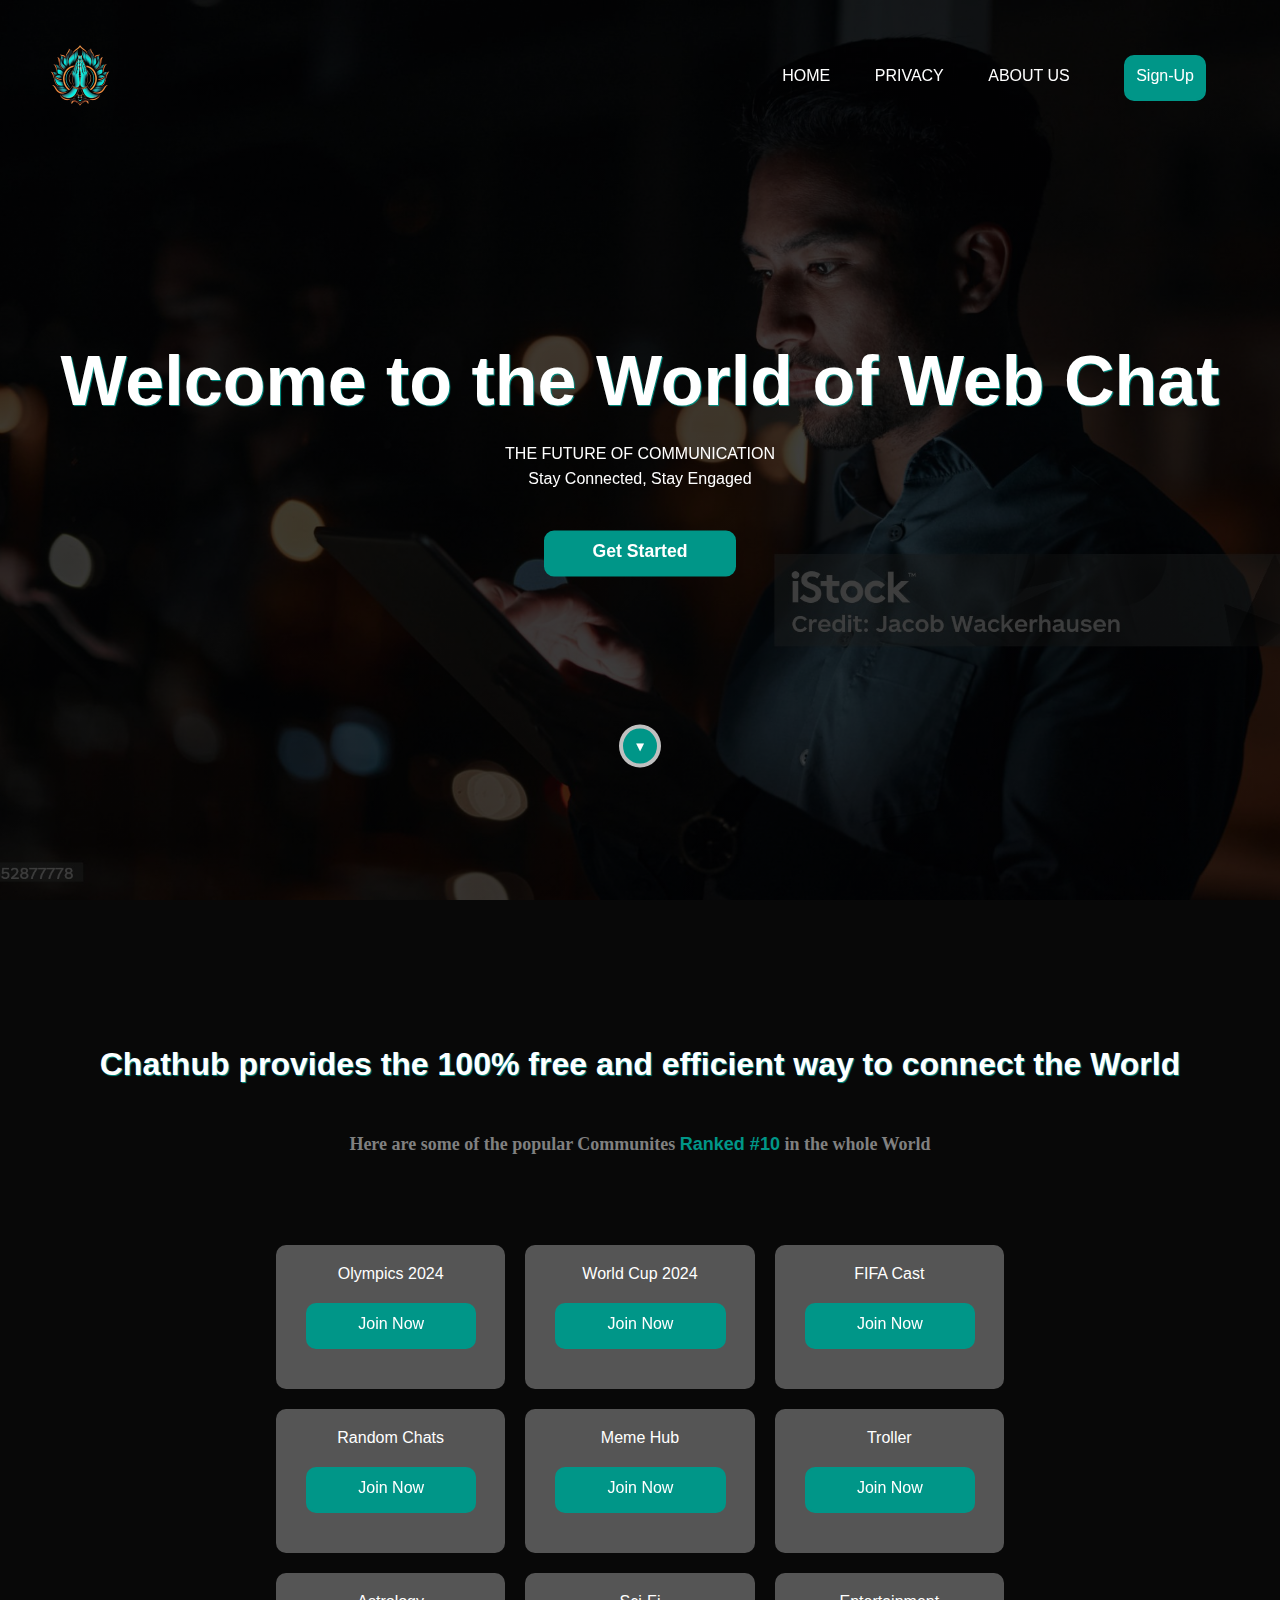
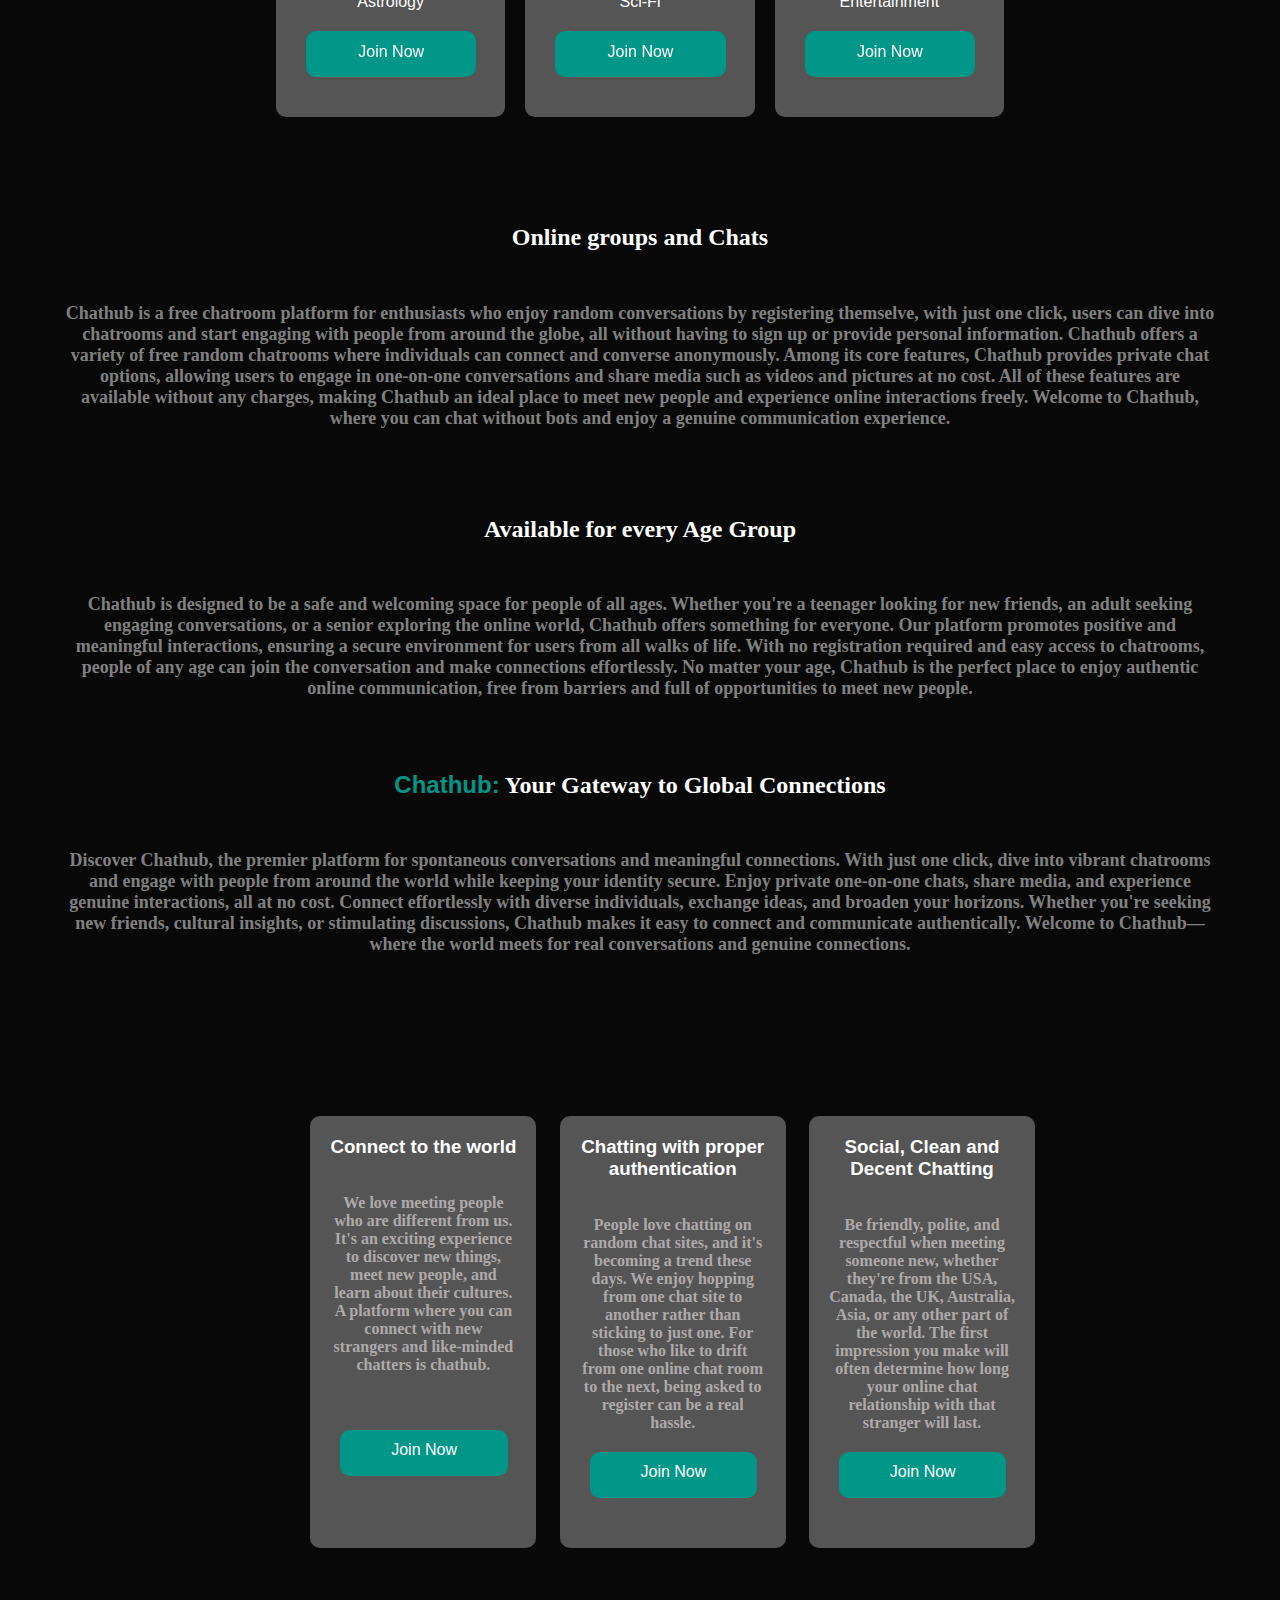
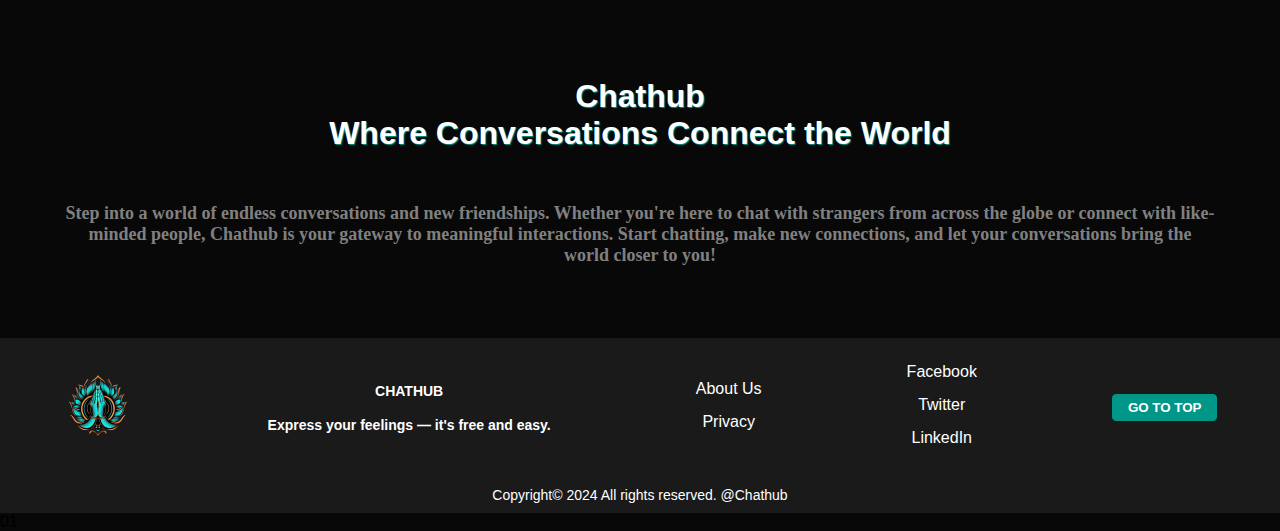
<file: index.html>
<!DOCTYPE html>
<html>
<head>
    <title>Chathub | Home</title>
    <link rel="stylesheet" href="style.css">
    <link rel="icon" type="Pictures" href="Pictures/Logo.png">  
    <link rel="stylesheet" href="https://cdnjs.cloudflare.com/ajax/libs/font-awesome/6.6.0/css/all.min.css" integrity="sha512-Kc323vGBEqzTmouAECnVceyQqyqdsSiqLQISBL29aUW4U/M7pSPA/gEUZQqv1cwx4OnYxTxve5UMg5GT6L4JJg==" crossorigin="anonymous" referrerpolicy="no-referrer" />
</head>
<body>

    <div class="banner" id="Home">
        <div class="navbar">
            <a href="index.html"><img src="Pictures/Logo.png" alt="Logo" height="70px" width="70px" style="margin-left: 45px;"></a>
            <ul>
                <li><a class="underline" href="#Home">Home</a></li>
                <li><a class="underline" href="Privacy.html">Privacy</a></li>
                <li><a class="underline" href="About.html">About Us</a></li>
                <li><a><button type="button" class="button-nav" onclick="openModal()">Sign-Up</button></a></li>
            </ul>
        </div>

        <div class="content" id="Home">
            <h1>Welcome to the World of Web Chat</h1>
            
            <p><b>THE FUTURE OF COMMUNICATION</b><br>Stay Connected, Stay Engaged</p>
            <div>
                <button type="button" class="button" onclick="openModal()" id ="ani">Get Started</button>
            </div>
            <div class="button-container">
                <button class="button-b" aria-label="Scroll Down"><a href="#Downward">&#x25BC;</a></button>
            </div>
        </div>
    </div>
    <section id="Downward">
        <br>
    <h1 class="h1-div" style="margin-top: 10%;">Chathub provides the 100% free and efficient way to connect the World</h1>
    <p class="p-div">Here are some of the popular Communites <span>Ranked #10</span> in the whole World</p>
        <div class="Chat-rooms" id="Chat-rooms" data-aos="zoom-in">
            <div>Olympics 2024 <br>
                <button type="button" class="button-div" onclick="openModal()">Join Now</button>
            </div>
            <div>World Cup 2024 <br>
                <button type="button" class="button-div" onclick="openModal()">Join Now</button>
            </div>
            <div>FIFA Cast <br>
                <button type="button" class="button-div" onclick="openModal()">Join Now</button>
            </div>
            <div>Random Chats <br>
                <button type="button" class="button-div" onclick="openModal()">Join Now</button>
            </div>
            <div>Meme Hub <br>
                <button type="button" class="button-div" onclick="openModal()">Join Now</button>
            </div>
            <div>Troller <br>
                <button type="button" class="button-div" onclick="openModal()">Join Now</button>
            </div>
            <div>Astrology <br>
                <button type="button" class="button-div" onclick="openModal()">Join Now</button>
            </div>
            <div>Sci-Fi <br>
                <button type="button" class="button-div" onclick="openModal()">Join Now</button>
            </div>
            <div>Entertainment <br>
                <button type="button" class="button-div" onclick="openModal()">Join Now</button>
            </div>
            
        </div>
        <br>
        <br>
    </section>
        <h2 class="h2-div">Online groups and Chats</h2>
        <p></p>
        <div id="myModal" class="modal">
            <div class="modal-content">
                <span class="close" onclick="closeModal()">&times;</span>
                <img src="Pictures/Logo.png" id="regLog" alt="Registration Logo">
                <h2 id="modalHeading">Welcome Back</h2><br>
                <p id="toggleMessage">
                    <span class="account">Don't have an account yet? </span>
                    <a id="signup" onclick="showSignupForm()"><span> </span>Sign up for Chathub</a>
                </p>
                <br>
                <form id="loginForm" onsubmit="return handleLogin(event)">
                    <input type="email" id="email" name="email" placeholder="&#x2709; Email" required>
                    <div class="password-container">
                        <input type="password" id="password" name="password" placeholder="Password" required>
                    </div>
                    <button type="submit" class="login-btn">Login</button>
                </form>
    
                <div class="social-login" id="socialLogin">
                    <div class="hr-text">
                        <hr class="left">OR<hr class="right">
                    </div>
                    <button type="button" class="google-login" id="createAccountBtn" onclick="showSignupForm()">Create New Account</button>
                </div>
            </div>
        </div>
    
    <!-- Sign-Up Modal -->
   <!-- Sign In Modal -->
   <!-- <div id="signinModal" class="modal">
    <div class="modal-content">
        <span class="close" onclick="closeModal()">&times;</span>
        <img src="Pictures/Logo.png" id="regLog" alt="Registration Logo">
        <h2 align="center" id="modalHeading">Welcome Back</h2><br>
        <p align="center" id="toggleMessage">
            <span class="account">Don't have an account yet? </span>
            <a id="signupLink" onclick="showSignupForm()">Sign up for Chathub</a>
        </p>
        <br>
        <form id="loginForm" onsubmit="return handleLogin(event)">
            <input type="email" id="email" name="email" placeholder="&#x2709; Email" required>
            <div class="password-container">
                <input type="password" id="password" name="password" placeholder=" Password" required>
            </div>
            <button type="submit" class="login-btn">Login</button>
        </form>

        <div class="social-login" id="socialLogin">
            <div class="hr-text">
                <hr class="left">OR<hr class="right">
            </div>
            <button type="button" class="google-login" id="createAccountBtn" onclick="showSignupForm()">Create New Account</button>
        </div>
    </div>
</div>

Sign Up Modal
<div id="signupModal" class="modal">
    <div class="modal-content">
        <span class="close" onclick="closeModal()">&times;</span>
        <img src="Pictures/Logo.png" id="regLog" alt="Registration Logo">
        <h2 align="center" id="modalHeading">Create an Account</h2><br>
        <form id="signupForm" onsubmit="return handleSignup(event)">
            <input type="email" id="signupEmail" name="email" placeholder="&#x2709; Email" required>
            <div class="password-container">
                <input type="password" id="signupPassword" name="password" placeholder="&#x1F512; Password" required>
            </div>
            <button type="submit" class="signup-btn">Sign Up</button>
        </form>
    </div>
</div> -->
    <p class="p-div">
        Chathub is a free chatroom platform for enthusiasts who enjoy random conversations by registering themselve, with just one click, users can dive into chatrooms and start engaging with people from around the globe, all without having to sign up or provide personal information. Chathub offers a variety of free random chatrooms where individuals can connect and converse anonymously. Among its core features, Chathub provides private chat options, allowing users to engage in one-on-one conversations and share media such as videos and pictures at no cost. All of these features are available without any charges, making Chathub an ideal place to meet new people and experience online interactions freely. Welcome to Chathub, where you can chat without bots and enjoy a genuine communication experience.</p>
        <br><br>
        <h2 class="h2-div">Available for every Age Group</h2>
        
        <p class="p-div">
            Chathub is designed to be a safe and welcoming space for people of all ages. Whether you're a teenager looking for new friends, an adult seeking engaging conversations, or a senior exploring the online world, Chathub offers something for everyone. Our platform promotes positive and meaningful interactions, ensuring a secure environment for users from all walks of life. With no registration required and easy access to chatrooms, people of any age can join the conversation and make connections effortlessly. No matter your age, Chathub is the perfect place to enjoy authentic online communication, free from barriers and full of opportunities to meet new people.<br><br>
            <h2 class="h2-div"><span style="color: #009688;">Chathub:</span>  Your Gateway to Global Connections</h2>
            <p class="p-div">
                Discover Chathub, the premier platform for spontaneous conversations and meaningful connections. With just one click, dive into vibrant chatrooms and engage with people from around the world while keeping your identity secure. Enjoy private one-on-one chats, share media, and experience genuine interactions, all at no cost. Connect effortlessly with diverse individuals, exchange ideas, and broaden your horizons. Whether you're seeking new friends, cultural insights, or stimulating discussions, Chathub makes it easy to connect and communicate authentically. Welcome to Chathub—where the world meets for real conversations and genuine connections.</p>
                <br><br>
                <div class="Chat-rooms-cards">
                    <div><h3>Connect to the world </h3><br><br>
                        <p style="font-family: aharoni; font-size: 15; font-weight: bold; color: rgb(174,170,170);">We love meeting people who are different from us. It's an exciting experience to discover new things, meet new people, and learn about their cultures. A platform where you can connect with new strangers and like-minded chatters is chathub. <br><br></p></p> <br>

                        <button type="button" class="button-div" onclick="openModal()">Join Now</button>
                    </div>
                    <div><h3>Chatting with proper authentication</h3> <br><br>
                        <p style="font-family: aharoni; font-size: 15; font-weight: bold; color: rgb(174,170,170);">People love chatting on random chat sites, and it's becoming a trend these days. We enjoy hopping from one chat site to another rather than sticking to just one. For those who like to drift from one online chat room to the next, being asked to register can be a real hassle.</p>
                        <button type="button" class="button-div" onclick="openModal()">Join Now</button>
                    </div>
                    <div><h3>Social, Clean and Decent Chatting</h3> <br><br>
                        <p style="font-family: aharoni; font-size: 15; font-weight: bold; color: rgb(174,170,170);">Be friendly, polite, and respectful when meeting someone new, whether they're from the USA, Canada, the UK, Australia, Asia, or any other part of the world. The first impression you make will often determine how long your online chat relationship with that stranger will last.</p>
                        <button type="button" class="button-div" onclick="openModal()">Join Now</button>
                    </div>
                </div>
                <h1 class="end">Chathub <br>
                    Where Conversations Connect the World </h1>
                <p class="p-div">Step into a world of endless conversations and new friendships. Whether you're here to chat with strangers from across the globe or connect with like-minded people, Chathub is your gateway to meaningful interactions. Start chatting, make new connections, and let your conversations bring the world closer to you!
                </p><br><br>
                <br><br> 

                <footer class="footer">
                    <div class="footer-content">
                        <a href="#Home" class="footer"><img src="Pictures/Logo.png" alt="Logo"></a>
                        <div class="footer-section">
                            
                            <p><b>CHATHUB</b></p><br>
                            <p><b>Express your feelings — it's free and easy.</b></p>
                        </div>
                        <div class="footer-section">
                            <a href="About.html" class="underline">About Us</a>
                            <a href="Privacy.html" class="underline">Privacy</a>
                        </div>
                        <div class="footer-section">
                            <a href="https://www.facebook.com/login/" class="underline" target="_blank">
                                <i class="fab fa-facebook"></i> Facebook
                            </a>
                            <a href="https://x.com/i/flow/login?input_flow_data=%7B%22requested_variant%22%3A%22eyJteCI6IjIifQ%3D%3D%22%7D" class="underline" target="_blank">
                                <i class="fab fa-twitter"></i> Twitter
                            </a>
                            <a href="https://in.linkedin.com/" class="underline" target="_blank">
                                <i class="fab fa-linkedin"></i> LinkedIn
                            </a>
                        </div>            
                        <button class="go-to-top"><a href="#Home">GO TO TOP</a></button>
                    </div>
                    <div class="footer-copyright">
                        <p>Copyright&#169; 2024 All rights reserved. @Chathub</p>
                    </div>
                </footer>
    
    
    01
    <script src="index.js"></script>
</body>
</html>
</file>
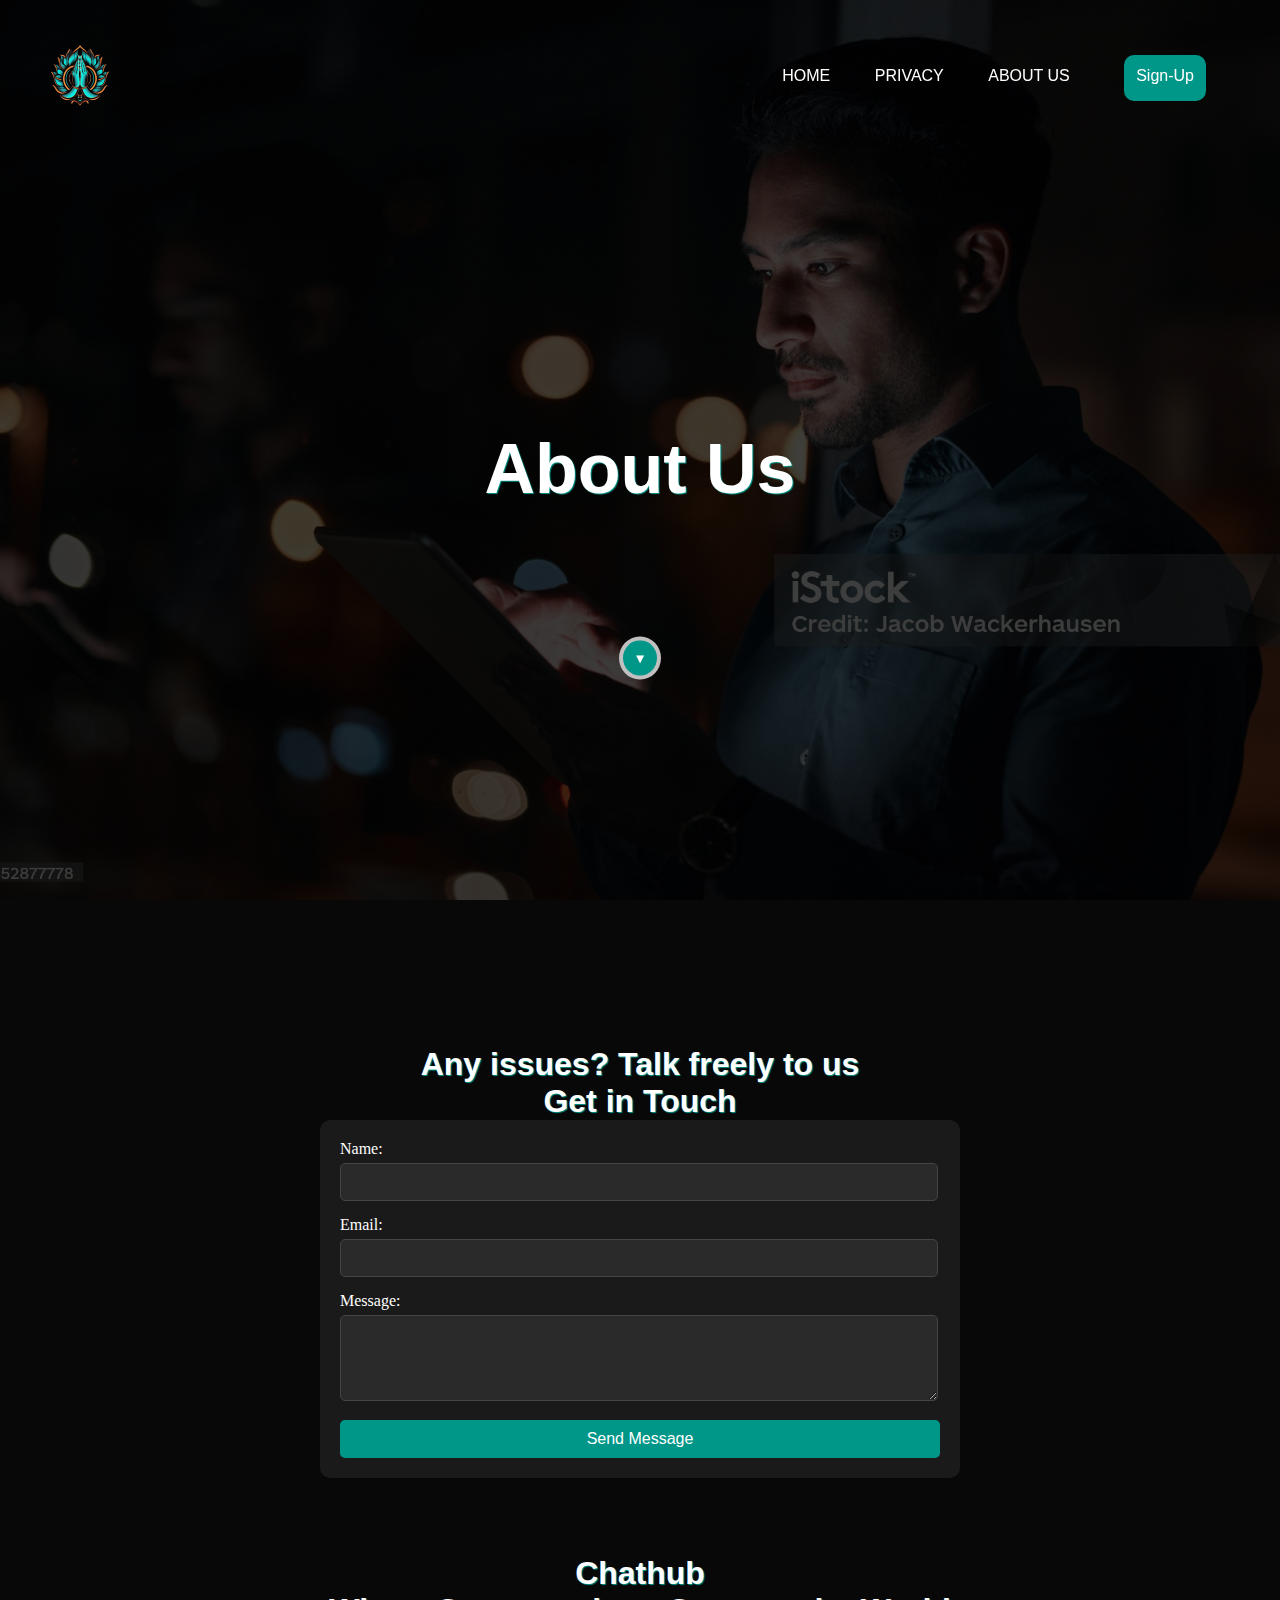
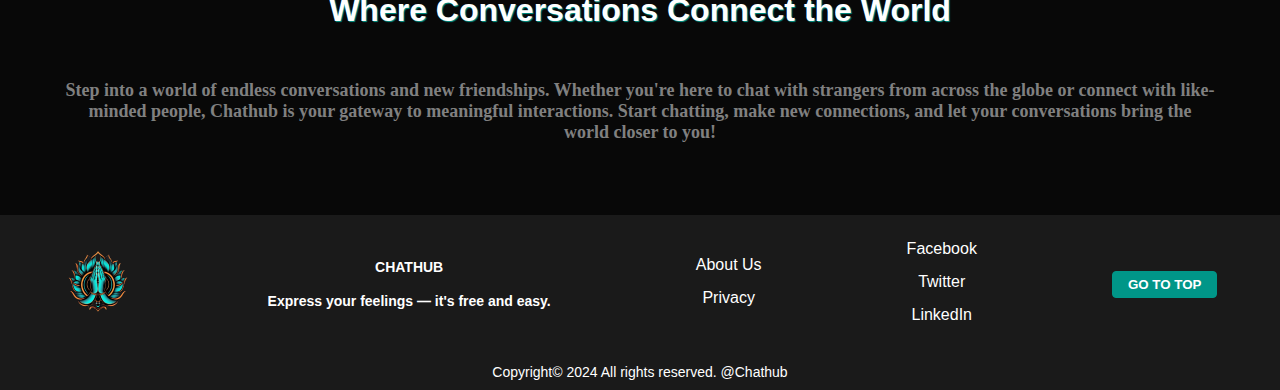
<file: About.html>
<!DOCTYPE html>
<html>
<head>
    <title>Chathub | Contact-Section</title>
    <link rel="stylesheet" href="style.css">
    <link rel="icon" type="Pictures" href="Pictures/Logo.png">
    <link rel="stylesheet" href="https://fonts.googleapis.com/css2?family=Dancing+Script:wght@400;700&display=swap">
    <link rel="stylesheet" href="https://cdnjs.cloudflare.com/ajax/libs/font-awesome/6.6.0/css/all.min.css" integrity="sha512-Kc323vGBEqzTmouAECnVceyQqyqdsSiqLQISBL29aUW4U/M7pSPA/gEUZQqv1cwx4OnYxTxve5UMg5GT6L4JJg==" crossorigin="anonymous" referrerpolicy="no-referrer" />
</head>
<body>
    <div class="banner" id="About">
        <div class="navbar">
            <a href="index.html"><img src="Pictures/Logo.png" alt="Logo" height="70px" width="70px" style="margin-left: 45px;"></a>
            <ul>
                <li><a class="underline" href="index.html">Home</a></li>
                <li><a class="underline" href="Privacy.html">Privacy</a></li>
                <li><a class="underline" href="#About">About Us</a></li>
                <li><a><button type="button" class="button-nav" onclick="openModal()">Sign-Up</button></a></li>
            </ul>
        </div>
        <div id="myModal" class="modal">
            <div class="modal-content">
                <span class="close" onclick="closeModal()">&times;</span>
                <img src="Pictures/Logo.png" id="regLog" alt="Registration Logo">
                <h2 align="center">Welcome Back</h2><br>
                <p align="center">
                    <span class="account">Don't have an account yet? </span>
                    <a id="signup" > 
                        Sign up for Chathub
                    </a>
                </p>
                <br>
                <form onsubmit="return handleLogin(event)">
                    <input type="email" id="email" name="email" placeholder="&#x2709;   Email" required>
                    <div class="password-container">
                        <input type="password" id="password" name="password" placeholder=" Password" required>
                    </div>
                    <button type="submit" class="login-btn">Login</button>
                </form>
                
                <div class="social-login">
                    <div class="hr-text">
                        <hr class="left">OR<hr class="right">
                    </div>
                    <!-- Add this button below your login form -->
                    <button type="button" class="google-login" id="createAccountBtn">Create New Account</button>
                </div>      
            </div>
        </div>
        <div class="content" id="Home">
            <h1>About Us</h1>
            
                <button class="button-b"><a href="#Downward">&#x25BC;</a></button>
            </div>
        </div>
    </div>
    <section id="Downward">
        <br>
    <h1 class="h1-div" style="margin-top: 10%;">Any issues? Talk freely to us</h1>
    <section id="ContactForm">
        <h1 class="h1-div">Get in Touch</h1>
        <form class="contact-form">
            <label for="name">Name:</label>
            <input type="text" id="name" name="name" required>

            <label for="email">Email:</label>
            <input type="email" id="email" name="email" required>

            <label for="message">Message:</label>
            <textarea id="message" name="message" rows="4" required></textarea>

            <button type="submit" class="contact-form">Send Message</button>
        </form>
    </section>
    

                <h1 class="end">Chathub <br>
                    Where Conversations Connect the World </h1>
                <p class="p-div">Step into a world of endless conversations and new friendships. Whether you're here to chat with strangers from across the globe or connect with like-minded people, Chathub is your gateway to meaningful interactions. Start chatting, make new connections, and let your conversations bring the world closer to you!
                </p><br><br>
                <br><br> 
    <!-- Inline JavaScript -->
    <footer class="footer">
        <div class="footer-content">
            <a href="#Home" class="footer"><img src="Pictures/Logo.png" alt="Logo"></a>
            <div class="footer-section">
                
                <p><b>CHATHUB</b></p><br>
                <p><b>Express your feelings — it's free and easy.</b></p>
            </div>
            <div class="footer-section">
                <a href="About.html" class="underline">About Us</a>
                <a href="Privacy.html" class="underline">Privacy</a>
            </div>
            <div class="footer-section">
                <a href="https://www.facebook.com/login/" class="underline" target="_blank">
                    <i class="fab fa-facebook"></i> Facebook
                </a>
                <a href="https://x.com/i/flow/login?input_flow_data=%7B%22requested_variant%22%3A%22eyJteCI6IjIifQ%3D%3D%22%7D" class="underline" target="_blank">
                    <i class="fab fa-twitter"></i> Twitter
                </a>
                <a href="https://in.linkedin.com/" class="underline" target="_blank">
                    <i class="fab fa-linkedin"></i> LinkedIn
                </a>
            </div>            
            <button class="go-to-top"><a href="#Home">GO TO TOP</a></button>
        </div>
        <div class="footer-copyright">
            <p>Copyright&#169; 2024 All rights reserved. @Chathub</p>
        </div>
    </footer>
    
    
    
    <script src="index.js"></script>
</body>
</html>
</file>
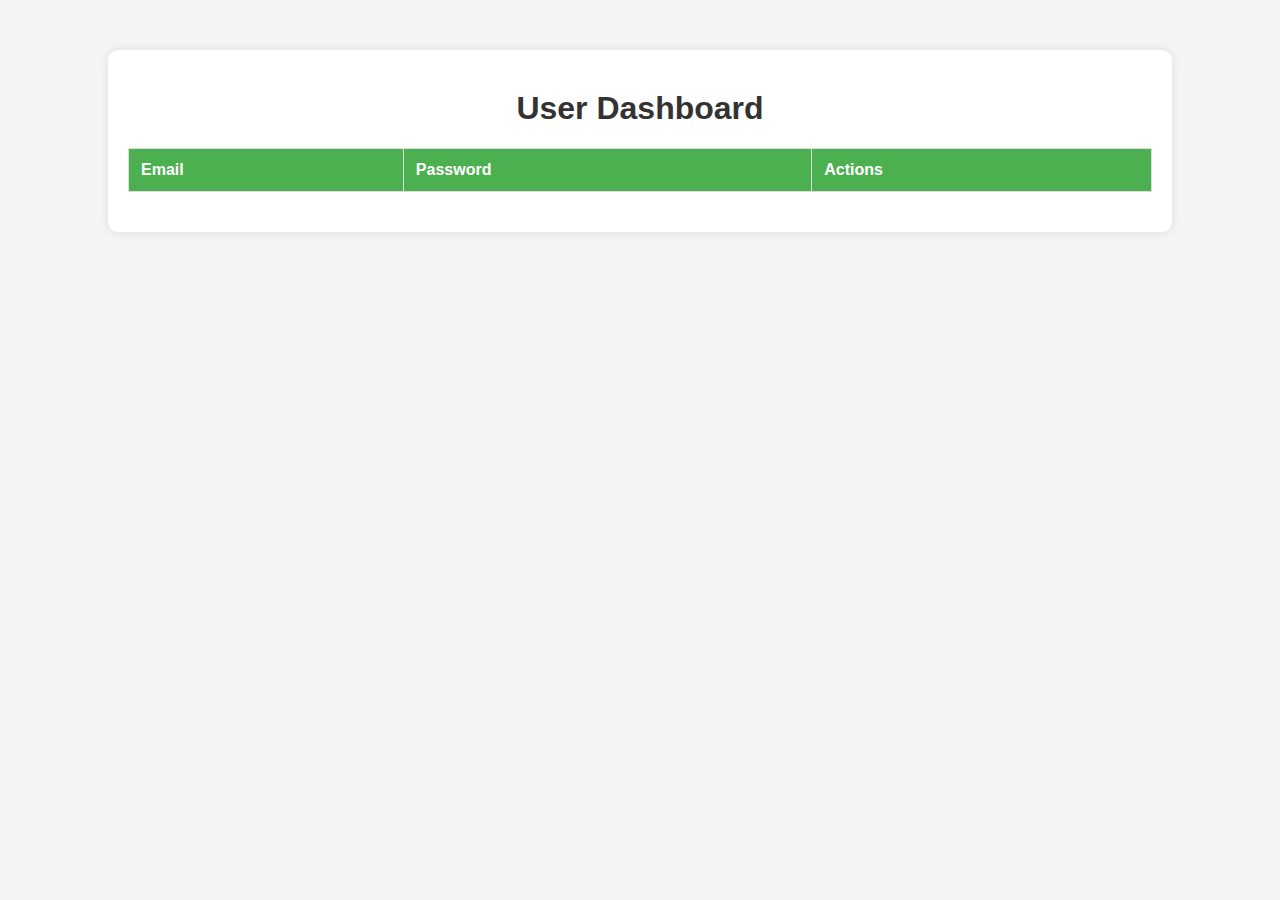
<file: dashboard.html>
<!DOCTYPE html>
<html lang="en">
<head>
    <meta charset="UTF-8">
    <meta name="viewport" content="width=device-width, initial-scale=1.0">
    <title>User Dashboard</title>
    <style>
        /* General Styles */
        body {
            font-family: Arial, sans-serif;
            margin: 0;
            padding: 0;
            background-color: #f4f4f4;
        }

        h1 {
            text-align: center;
            color: #333;
            margin-top: 20px;
        }

        button {
            background-color: #4CAF50;
            color: white;
            padding: 10px 20px;
            border: none;
            cursor: pointer;
            font-size: 16px;
        }

        button:hover {
            background-color: #45a049;
        }

        /* Account Form Styles */
        .account-form-container {
            background-color: white;
            width: 400px;
            padding: 30px;
            margin: 50px auto;
            border-radius: 10px;
            box-shadow: 0 0 10px rgba(0, 0, 0, 0.1);
        }

        input[type="email"],
        input[type="password"] {
            width: 100%;
            padding: 10px;
            margin: 10px 0 20px 0;
            border: 1px solid #ccc;
            border-radius: 5px;
            box-sizing: border-box;
        }

        form {
            display: flex;
            flex-direction: column;
        }

        p {
            text-align: center;
        }

        a {
            color: #4CAF50;
            text-decoration: none;
        }

        a:hover {
            text-decoration: underline;
        }

        /* Dashboard Styles */
        .dashboard-container {
            width: 80%;
            margin: 50px auto;
            background-color: white;
            padding: 20px;
            border-radius: 10px;
            box-shadow: 0 0 10px rgba(0, 0, 0, 0.1);
        }

        table {
            width: 100%;
            border-collapse: collapse;
            margin: 20px 0;
        }

        table th, table td {
            border: 1px solid #ddd;
            padding: 12px;
            text-align: left;
        }

        table th {
            background-color: #4CAF50;
            color: white;
        }

        table tr:nth-child(even) {
            background-color: #f9f9f9;
        }

        table tr:hover {
            background-color: #f1f1f1;
        }
    </style>
</head>
<body>
    <div class="dashboard-container">
        <h1>User Dashboard</h1>
        <table id="userTable">
            <thead>
                <tr>
                    <th>Email</th>
                    <th>Password</th>
                    <th>Actions</th> <!-- New column for the delete button -->
                </tr>
            </thead>
            <tbody id="table-body">
                <!-- User data will be inserted here -->
            </tbody>
        </table>
    </div>
    
    <script src="dashboard.js"></script>
</body>
</html>
</file>
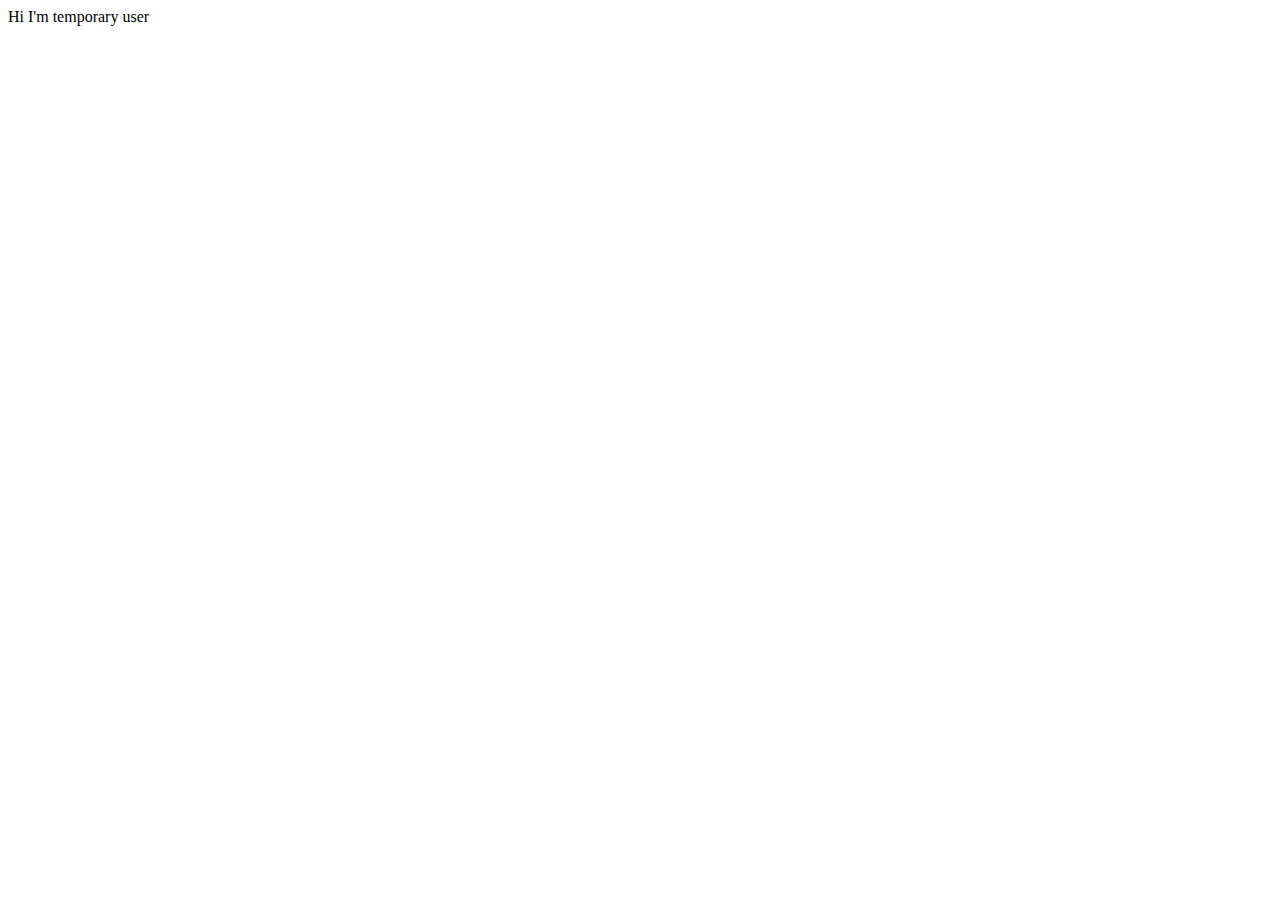
<file: index2.html>
<!DOCTYPE html>
<html lang="en">
<head>
    <meta charset="UTF-8">
    <meta name="viewport" content="width=device-width, initial-scale=1.0">
    <title>Document</title>
</head>
<body>
    Hi I'm temporary user
</body>
</html>
</file>
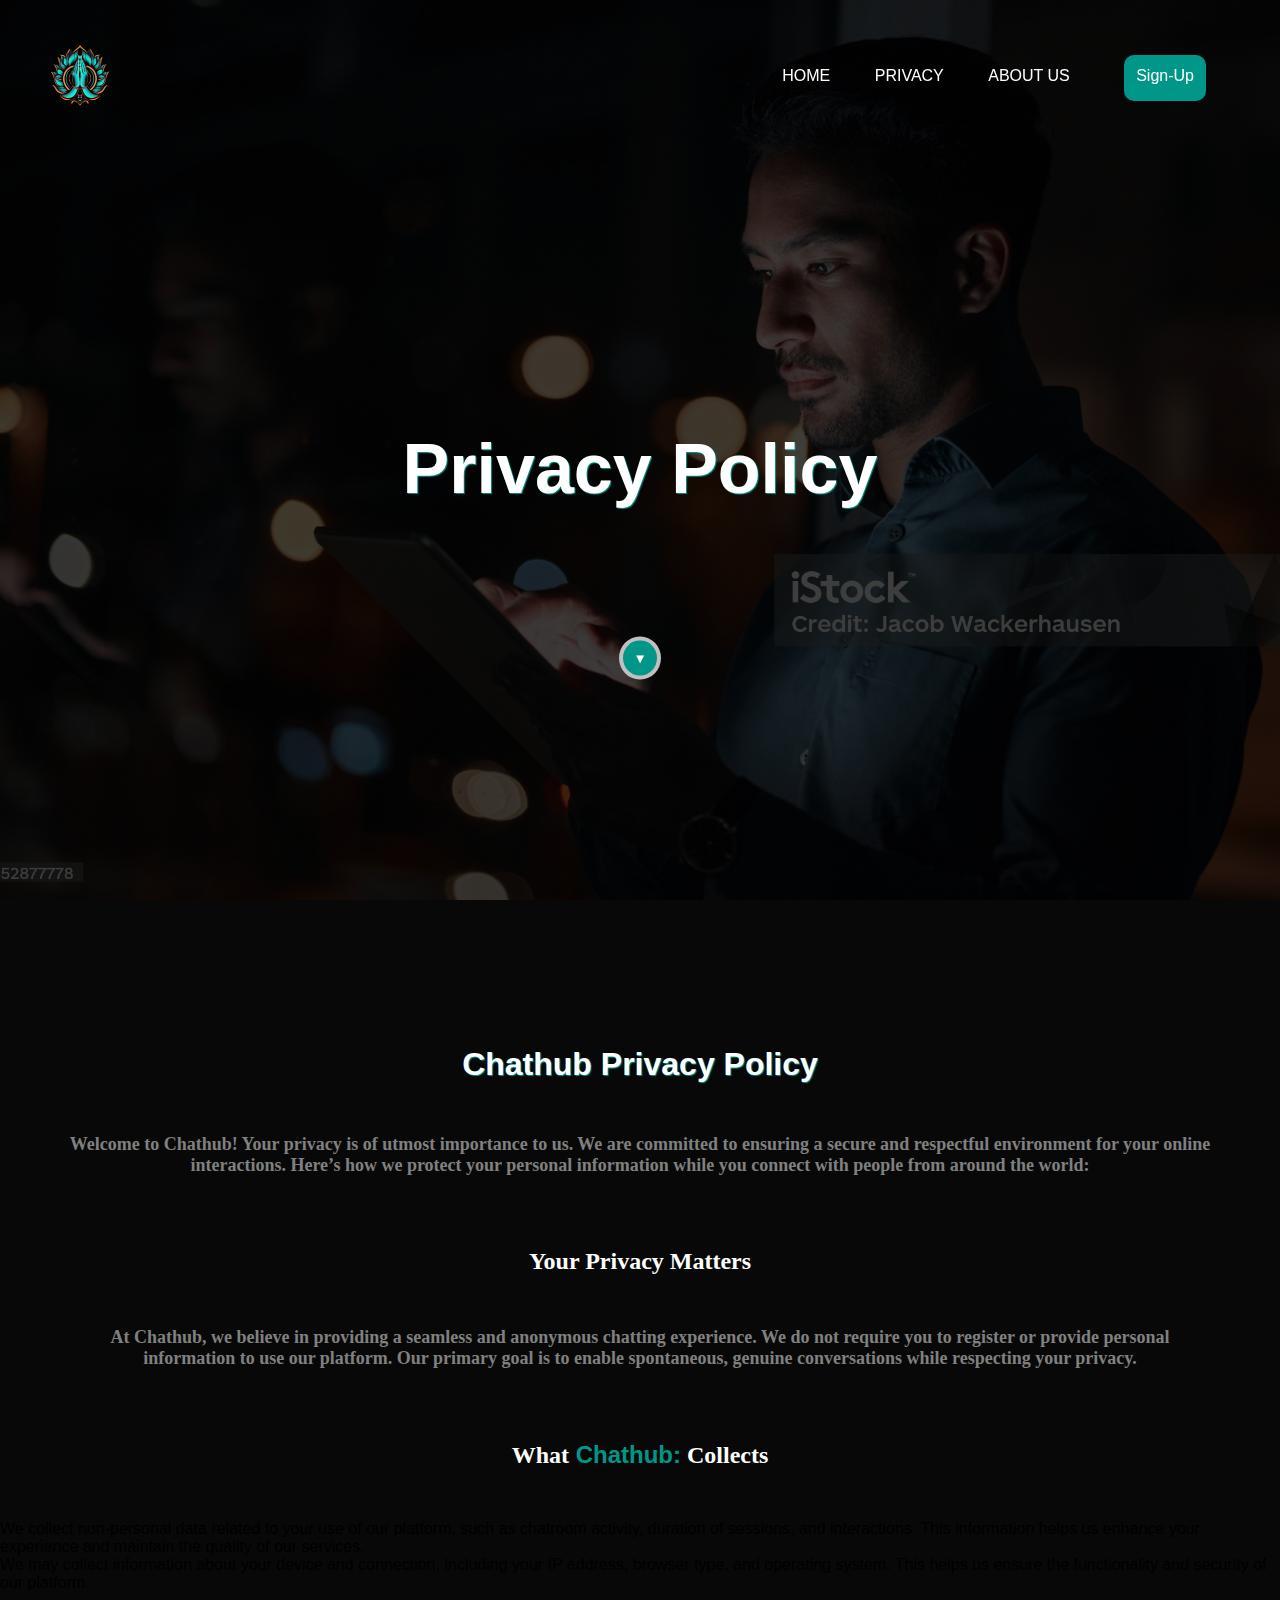
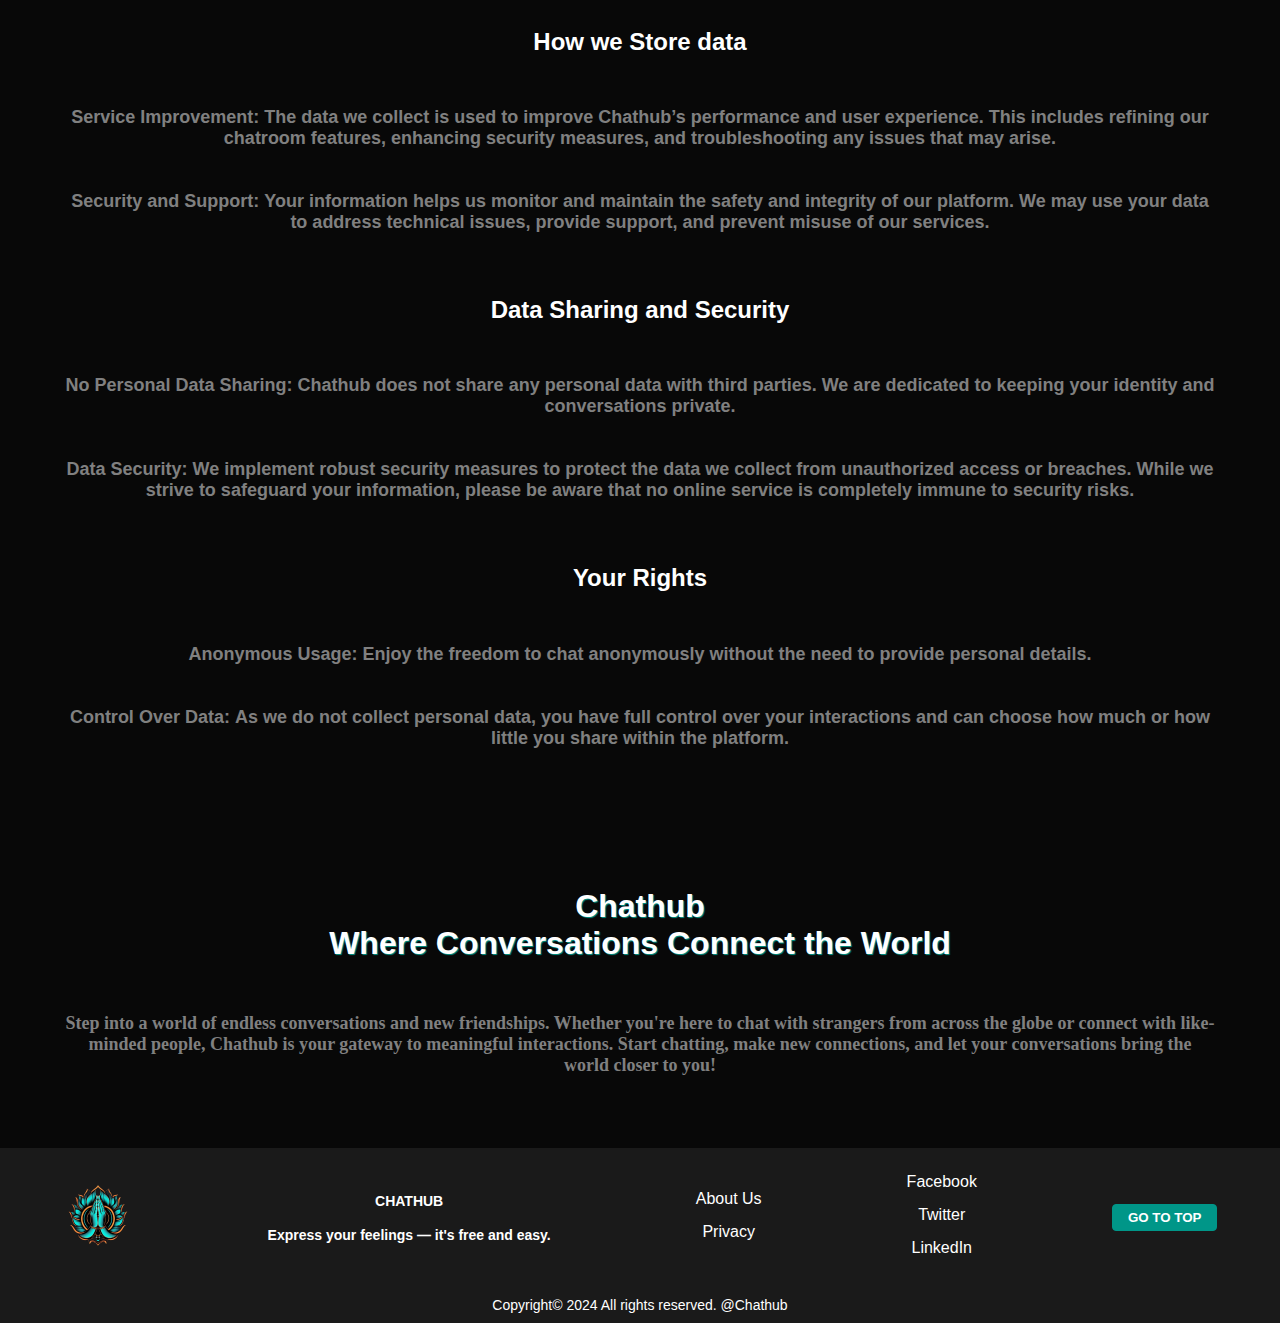
<file: Privacy.html>
<!DOCTYPE html>
<html>
<head>
    <title>Chathub | Privacy</title>
    <link rel="stylesheet" href="style.css">
    <link rel="icon" type="Pictures" href="Pictures/Logo.png">
    <link rel="stylesheet" href="https://fonts.googleapis.com/css2?family=Dancing+Script:wght@400;700&display=swap">
    <link rel="stylesheet" href="https://cdnjs.cloudflare.com/ajax/libs/font-awesome/6.6.0/css/all.min.css" integrity="sha512-Kc323vGBEqzTmouAECnVceyQqyqdsSiqLQISBL29aUW4U/M7pSPA/gEUZQqv1cwx4OnYxTxve5UMg5GT6L4JJg==" crossorigin="anonymous" referrerpolicy="no-referrer" />
</head>
<body>
    <div class="banner" id="Privacy">
        <div class="navbar">
            <a href="index.html"><img src="Pictures/Logo.png" alt="Logo" height="70px" width="70px" style="margin-left: 45px;"></a>
            <ul>
                <li><a class="underline" href="index.html">Home</a></li>
                <li><a class="underline" href="#Privacy">Privacy</a></li>
                <li><a class="underline" href="About.html">About Us</a></li>
                <li><a><button type="button" class="button-nav" onclick="openModal()">Sign-Up</button></a></li>
            </ul>
        </div>
        <div id="myModal" class="modal">
            <div class="modal-content">
                <span class="close" onclick="closeModal()">&times;</span>
                <img src="Pictures/Logo.png" id="regLog" alt="Registration Logo">
                <h2 align="center">Welcome Back</h2><br>
                <p align="center">
                    <span class="account">Don't have an account yet? </span>
                    <a id="signup" > 
                        Sign up for Chathub
                    </a>
                </p>
                <br>
                <form onsubmit="return handleLogin(event)">
                    <input type="email" id="email" name="email" placeholder="&#x2709;   Email" required>
                    <div class="password-container">
                        <input type="password" id="password" name="password" placeholder=" Password" required>
                    </div>
                    <button type="submit" class="login-btn">Login</button>
                </form>
                
                <div class="social-login">
                    <div class="hr-text">
                        <hr class="left">OR<hr class="right">
                    </div>
                    <!-- Add this button below your login form -->
                    <button type="button" class="google-login" id="createAccountBtn">Create New Account</button>
                </div>      
            </div>
        </div>
        <div class="content" id="Home">
            <h1>Privacy Policy</h1>
            
                <button class="button-b"><a href="#Downward">&#x25BC;</a></button>
            </div>
        </div>
    </div>
    <section id="Downward">
        <br>
    <h1 class="h1-div" style="margin-top: 10%;">Chathub Privacy Policy</h1>
    
    <p class="p-div">
        Welcome to Chathub! Your privacy is of utmost importance to us. We are committed to ensuring a secure and respectful environment for your online interactions. Here’s how we protect your personal information while you connect with people from around the world:<br><br>
        <h2 class="h2-div">Your Privacy Matters</h2>
        
        <p class="p-div">
            At Chathub, we believe in providing a seamless and anonymous chatting experience. We do not require you to register or provide personal information to use our platform. Our primary goal is to enable spontaneous, genuine conversations while respecting your privacy.<br><br>
            <h2 class="h2-div">What<span style="color: #009688;"> Chathub:</span>  Collects</h2>
            <p class="p-div">
                <ul>
                    <li>We collect non-personal data related to your use of our platform, such as chatroom activity, duration of sessions, and interactions. This information helps us enhance your experience and maintain the quality of our services.</li>
                    <li>We may collect information about your device and connection, including your IP address, browser type, and operating system. This helps us ensure the functionality and security of our platform.</li>
                </ul></p>
                <br><br>
                <div><h2 style="color: #fff; text-align: center;">How we Store data </h2>
                <div class="p-div"> 
                    
                        <p style="font-family: aharoni; font-size: 15; font-weight: bold; color: rgb(174,170,170);">
                            <ul>
                                <li style="list-style: none;"><b>Service Improvement: </b>The data we collect is used to improve Chathub’s performance and user experience. This includes refining our chatroom features, enhancing security measures, and troubleshooting any issues that may arise.</li><br><br>
                                <li style="list-style: none;"><b>Security and Support: </b>Your information helps us monitor and maintain the safety and integrity of our platform. We may use your data to address technical issues, provide support, and prevent misuse of our services.</li>
                            </ul>
                         <br><br></p></p> <br>

                    </div>
                            <div><h2 style="color: #fff; text-align: center;">Data Sharing and Security</h2>
                                <div class="p-div"> 
                                    
                                        <p style="font-family: aharoni; font-size: 15; font-weight: bold; color: rgb(174,170,170);">
                                            <ul>
                                                <li style="list-style: none;"><b>No Personal Data Sharing:  </b>Chathub does not share any personal data with third parties. We are dedicated to keeping your identity and conversations private.</li><br><br>
                                                <li style="list-style: none;"><b>Data Security:  </b>We implement robust security measures to protect the data we collect from unauthorized access or breaches. While we strive to safeguard your information, please be aware that no online service is completely immune to security risks.</li>
                                            </ul>
                                         <br><br></p></p> <br>
                
                                    </div>
                                    <div><h2 style="color: #fff; text-align: center;">Your Rights</h2>
                                        <div class="p-div"> 
                                            
                                                <p style="font-family: aharoni; font-size: 15; font-weight: bold; color: rgb(174,170,170);">
                                                    <ul>
                                                        <li style="list-style: none;"><b>Anonymous Usage: </b>Enjoy the freedom to chat anonymously without the need to provide personal details.</li><br><br>
                                                        <li style="list-style: none;"><b>Control Over Data:  </b>As we do not collect personal data, you have full control over your interactions and can choose how much or how little you share within the platform.</li>
                                                    </ul>
                                                 <br><br></p></p> <br>
                        
                                            </div>

                <h1 class="end">Chathub <br>
                    Where Conversations Connect the World </h1>
                <p class="p-div">Step into a world of endless conversations and new friendships. Whether you're here to chat with strangers from across the globe or connect with like-minded people, Chathub is your gateway to meaningful interactions. Start chatting, make new connections, and let your conversations bring the world closer to you!
                </p><br><br>
                <br><br> 
    <!-- Inline JavaScript -->
    <footer class="footer">
        <div class="footer-content">
            <a href="#Home" class="footer"><img src="Pictures/Logo.png" alt="Logo"></a>
            <div class="footer-section">
                
                <p><b>CHATHUB</b></p><br>
                <p><b>Express your feelings — it's free and easy.</b></p>
            </div>
            <div class="footer-section">
                <a href="About.html" class="underline">About Us</a>
                <a href="Privacy.html" class="underline">Privacy</a>
            </div>
            <div class="footer-section">
                <a href="https://www.facebook.com/login/" class="underline" target="_blank">
                    <i class="fab fa-facebook"></i> Facebook
                </a>
                <a href="https://x.com/i/flow/login?input_flow_data=%7B%22requested_variant%22%3A%22eyJteCI6IjIifQ%3D%3D%22%7D" class="underline" target="_blank">
                    <i class="fab fa-twitter"></i> Twitter
                </a>
                <a href="https://in.linkedin.com/" class="underline" target="_blank">
                    <i class="fab fa-linkedin"></i> LinkedIn
                </a>
            </div>            
            <button class="go-to-top"><a href="#Home">GO TO TOP</a></button>
        </div>
        <div class="footer-copyright">
            <p>Copyright&#169; 2024 All rights reserved. @Chathub</p>
        </div>
    </footer>
    
    
    
    <script src="index.js"></script>
</body>
</html>
</file>
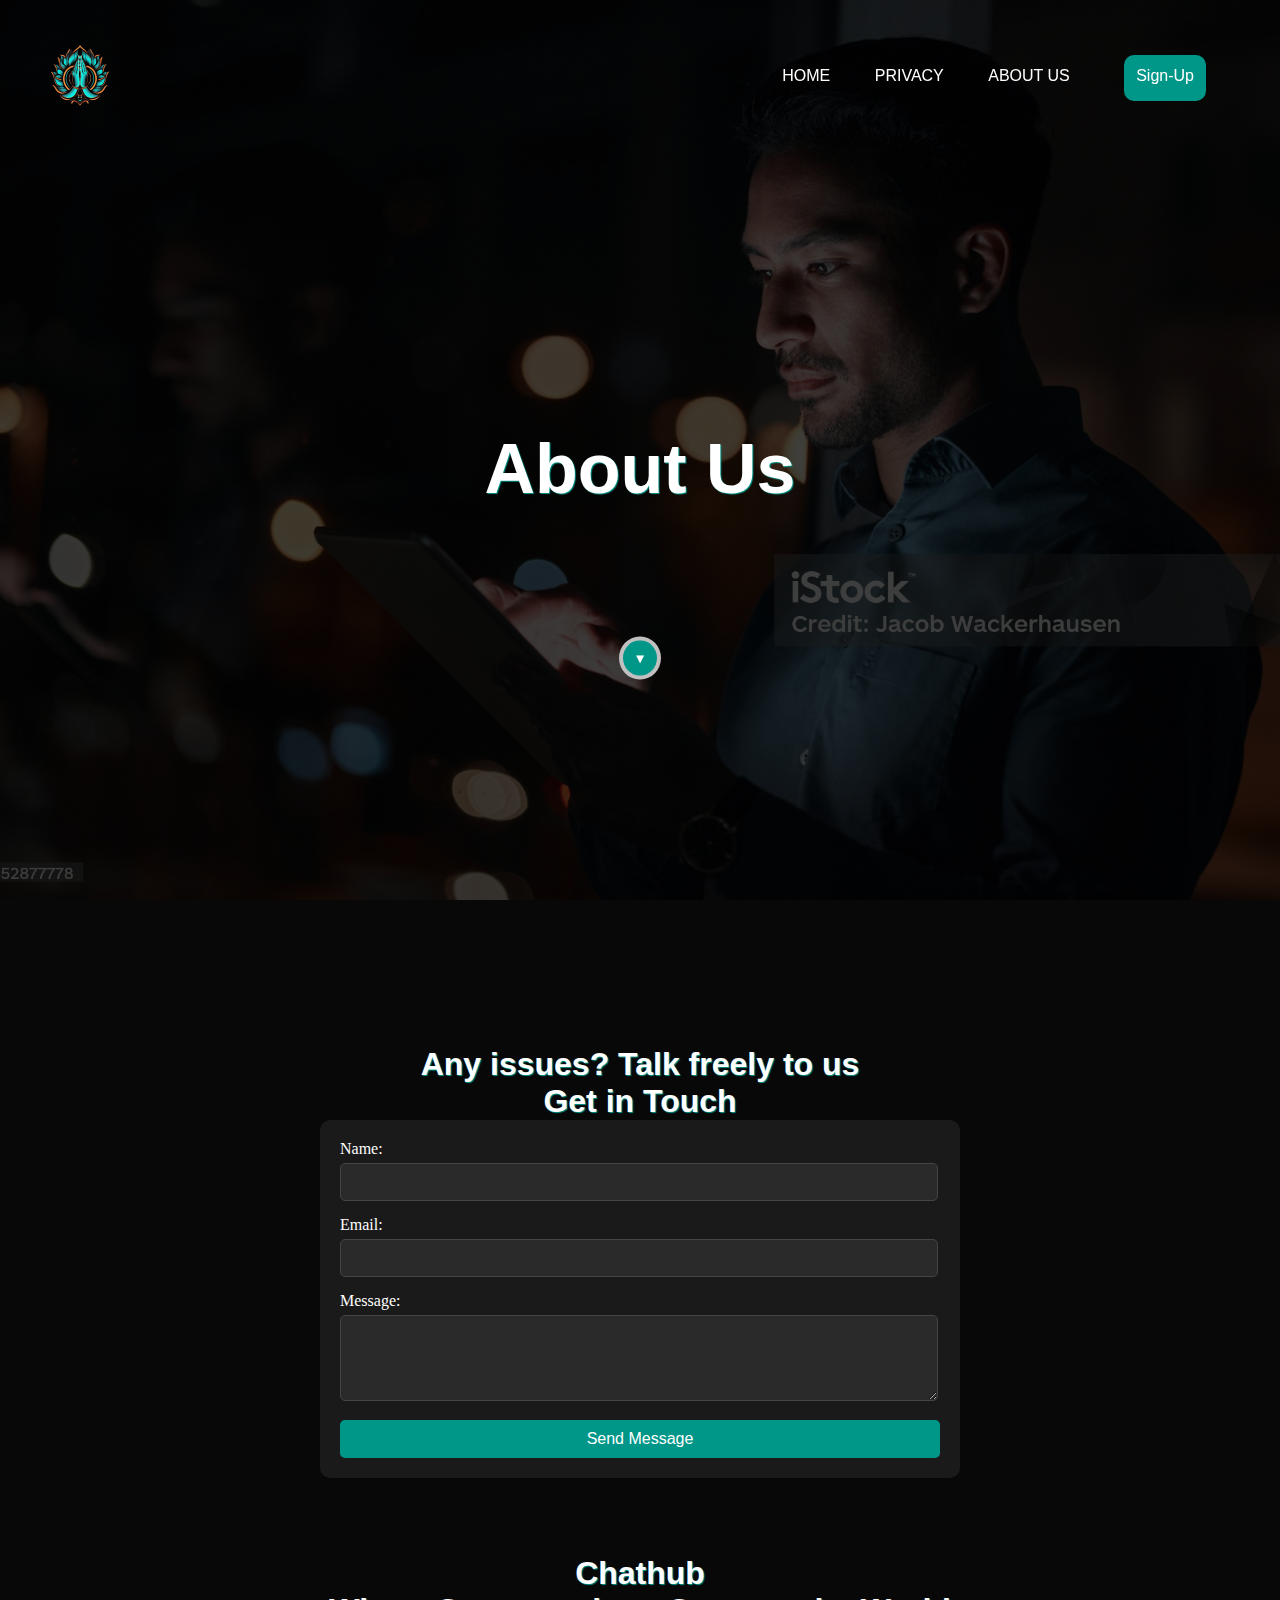
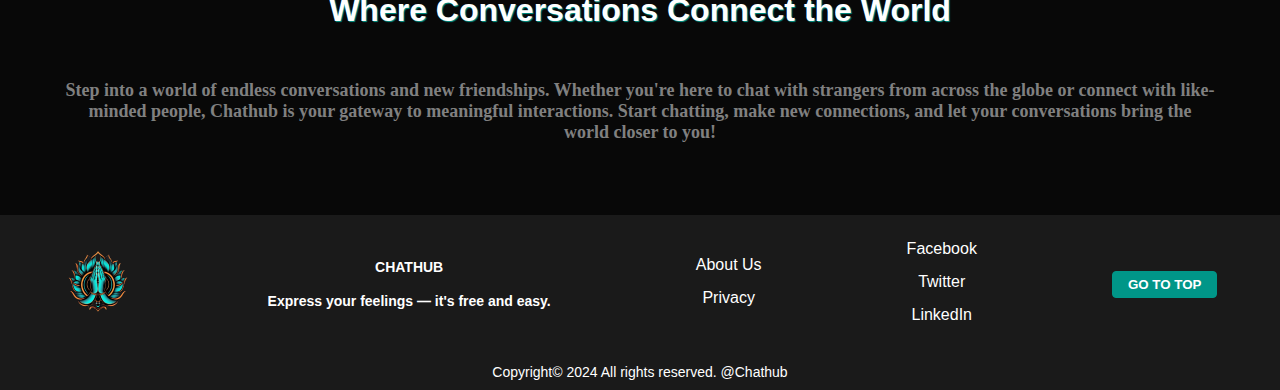
<file: pages/about.html>
<!DOCTYPE html>
<html>
<head>
    <title>Chathub | Contact-Section</title>
    <!-- StyleSheet -->
    <link rel="stylesheet" href="../assets/css/style.css">
    <link rel="icon" type="Pictures" href="../assets/images/Logo.png">
    <link rel="stylesheet" href="https://fonts.googleapis.com/css2?family=Dancing+Script:wght@400;700&display=swap">
    <link rel="stylesheet" href="https://cdnjs.cloudflare.com/ajax/libs/font-awesome/6.6.0/css/all.min.css" integrity="sha512-Kc323vGBEqzTmouAECnVceyQqyqdsSiqLQISBL29aUW4U/M7pSPA/gEUZQqv1cwx4OnYxTxve5UMg5GT6L4JJg==" crossorigin="anonymous" referrerpolicy="no-referrer" />
</head>
<body>
    <!-- About Page -->
    <div class="banner" id="About">
        <div class="navbar">
            <!-- NavBar for Easy navigation -->
            <a href="../index.html"><img src="../assets/images/Logo.png" alt="Logo" height="70px" width="70px" style="margin-left: 45px;"></a>
            <ul>
                <li><a class="underline" href="../index.html">Home</a></li>
                <li><a class="underline" href="./Privacy.html">Privacy</a></li>
                <li><a class="underline" href="#About">About Us</a></li>
                <li><a><button type="button" class="button-nav" onclick="openModal()">Sign-Up</button></a></li>
            </ul>
        </div>
        <!-- SignIn SignUp Modal -->
        <div id="myModal" class="modal">
            <div class="modal-content">
                <span class="close" onclick="closeModal()">&times;</span>
                <img src="../assets/images/Logo.png" id="regLog" alt="Registration Logo">
                <h2 align="center">Welcome Back</h2><br>
                <p align="center">
                    <span class="account">Don't have an account yet? </span>
                    <a id="signup" > 
                        Sign up for Chathub
                    </a>
                </p>
                <br>
                <form onsubmit="return handleLogin(event)">
                    <input type="email" id="email" name="email" placeholder="&#x2709;   Email" required>
                    <div class="password-container">
                        <input type="password" id="password" name="password" placeholder=" Password" required>
                    </div>
                    <button type="submit" class="login-btn">Login</button>
                </form>
                
                <div class="social-login">
                    <div class="hr-text">
                        <hr class="left">OR<hr class="right">
                    </div>
                    <button type="button" class="google-login" id="createAccountBtn">Create New Account</button>
                </div>      
            </div>
        </div>
        <!-- Contact Section About Chathub -->
        <div class="content" id="Home">
            <h1>About Us</h1>
                <button class="button-b"><a href="#Downward">&#x25BC;</a></button>
            </div>
        </div>
    </div>
    <section id="Downward">
        <br>
    <h1 class="h1-div" style="margin-top: 10%;">Any issues? Talk freely to us</h1>
    <section id="ContactForm">
        <h1 class="h1-div">Get in Touch</h1>
        <form class="contact-form">
            <label for="name">Name:</label>
            <input type="text" id="name" name="name" required>

            <label for="email">Email:</label>
            <input type="email" id="email" name="email" required>

            <label for="message">Message:</label>
            <textarea id="message" name="message" rows="4" required></textarea>

            <button type="submit" class="contact-form">Send Message</button>
        </form>
    </section>
                <h1 class="end">Chathub <br>
                    Where Conversations Connect the World </h1>
                <p class="p-div">Step into a world of endless conversations and new friendships. Whether you're here to chat with strangers from across the globe or connect with like-minded people, Chathub is your gateway to meaningful interactions. Start chatting, make new connections, and let your conversations bring the world closer to you!
                </p><br><br>
                <br><br> 
    <!-- Footer Section -->
    <footer class="footer">
        <div class="footer-content">
            <a href="#Home" class="footer"><img src="../assets/images/Logo.png" alt="Logo"></a>
            <div class="footer-section">
                
                <p><b>CHATHUB</b></p><br>
                <p><b>Express your feelings — it's free and easy.</b></p>
            </div>
            <div class="footer-section">
                <a href="./about.html" class="underline">About Us</a>
                <a href="./Privacy.html" class="underline">Privacy</a>
            </div>
            <div class="footer-section">
                <a href="https://www.facebook.com/login/" class="underline" target="_blank">
                    <i class="fab fa-facebook"></i> Facebook
                </a>
                <a href="https://x.com/i/flow/login?input_flow_data=%7B%22requested_variant%22%3A%22eyJteCI6IjIifQ%3D%3D%22%7D" class="underline" target="_blank">
                    <i class="fab fa-twitter"></i> Twitter
                </a>
                <a href="https://in.linkedin.com/" class="underline" target="_blank">
                    <i class="fab fa-linkedin"></i> LinkedIn
                </a>
            </div>            
            <button class="go-to-top"><a href="#Home">GO TO TOP</a></button>
        </div>
        <div class="footer-copyright">
            <p>Copyright&#169; 2024 All rights reserved. @Chathub</p>
        </div>
    </footer>
    <!-- Js For Functionality -->
    <script src="../assets/js/script.js"></script>
</body>
</html>
</file>
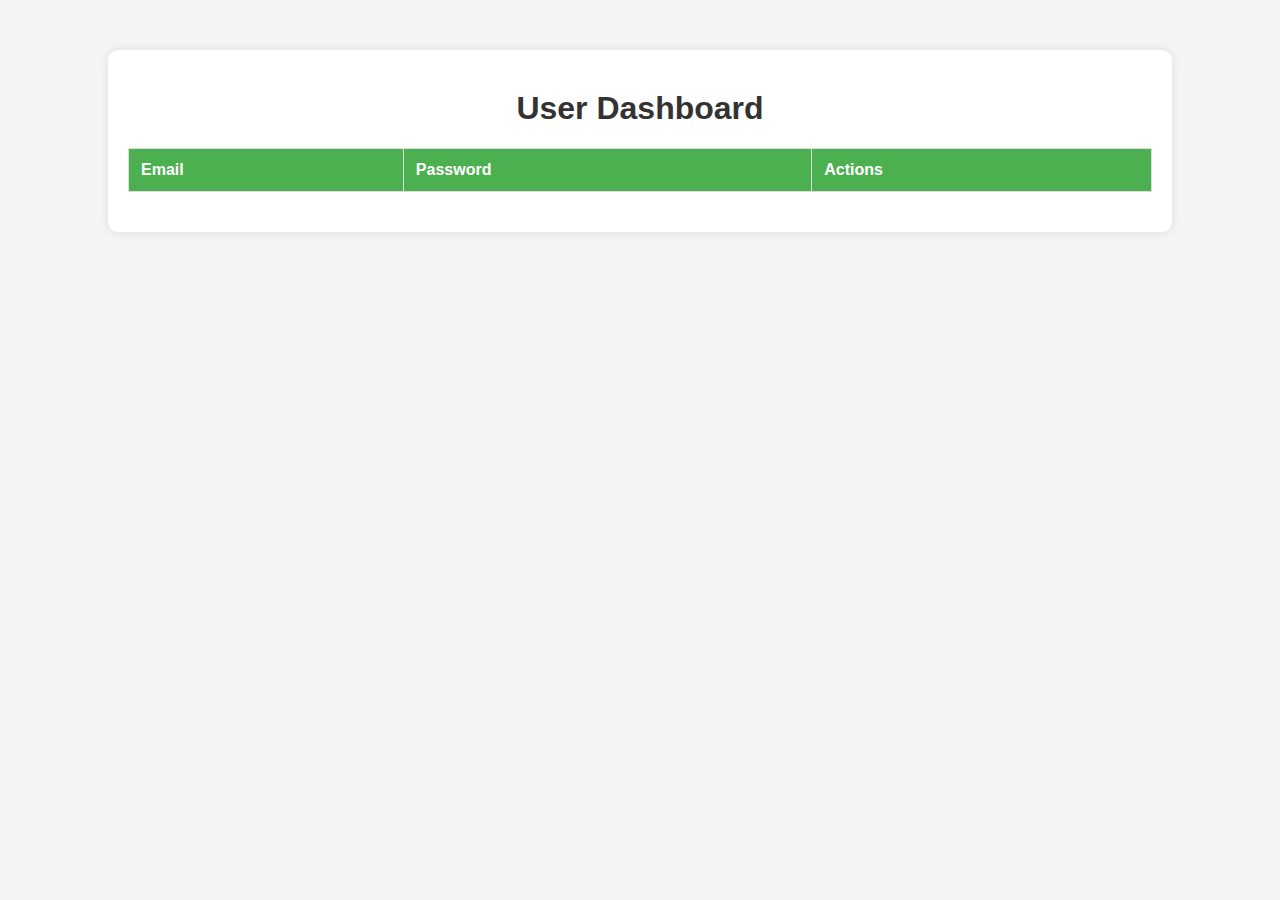
<file: pages/dashboard.html>
<!DOCTYPE html>
<html lang="en">
<head>
    <meta charset="UTF-8">
    <meta name="viewport" content="width=device-width, initial-scale=1.0">
    <title>User Dashboard</title>
    <!-- StyleSheet Attached -->
    <link rel="stylesheet" href="../assets/css/dashboard.css">
</head>
<body>
    <!-- Table for monitoring users -->
    <div class="dashboard-container">
        <h1>User Dashboard</h1>
        <table id="userTable">
            <thead>
                <tr>
                    <th>Email</th>
                    <th>Password</th>
                    <th>Actions</th>
                </tr>
            </thead>
            <tbody id="table-body">
            </tbody>
        </table>
    </div>
    <!-- Script to Handle Table -->
    <script src="../assets/js/dashboard.js"></script>
</body>
</html>
</file>
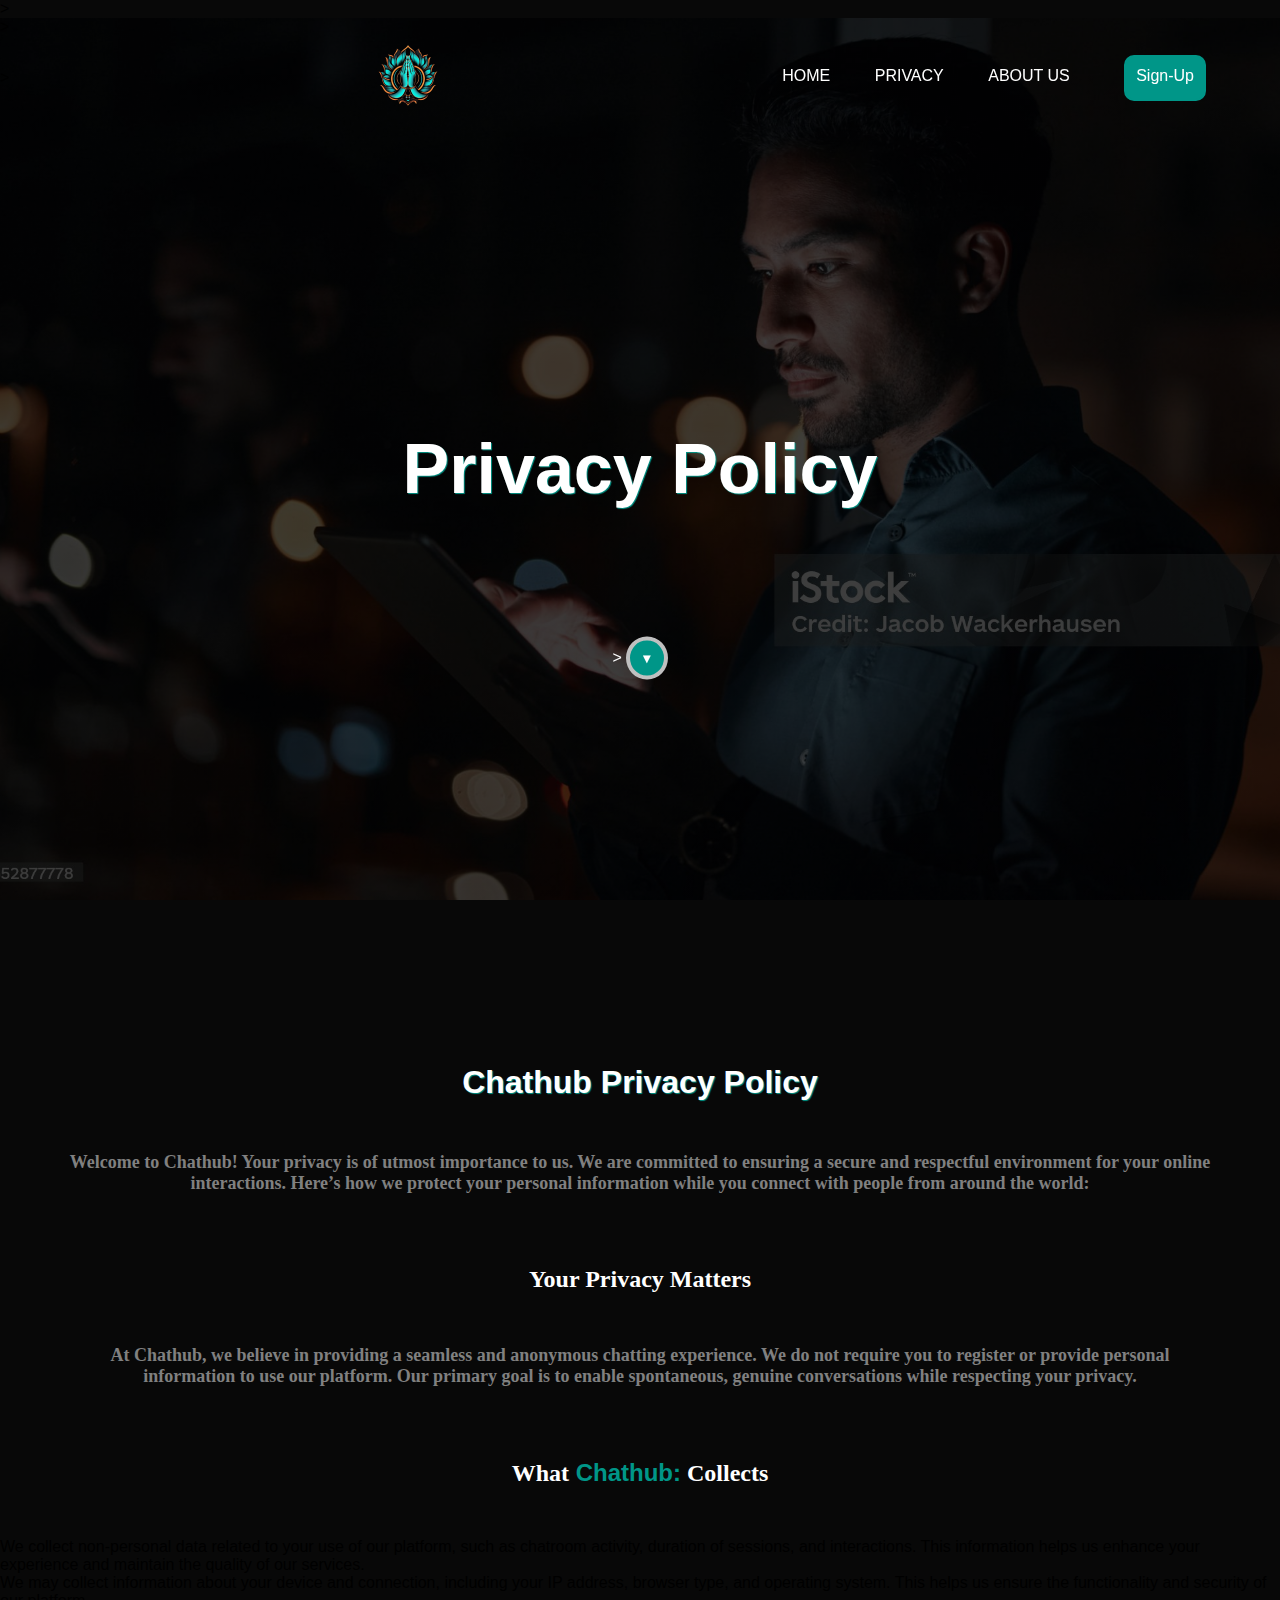
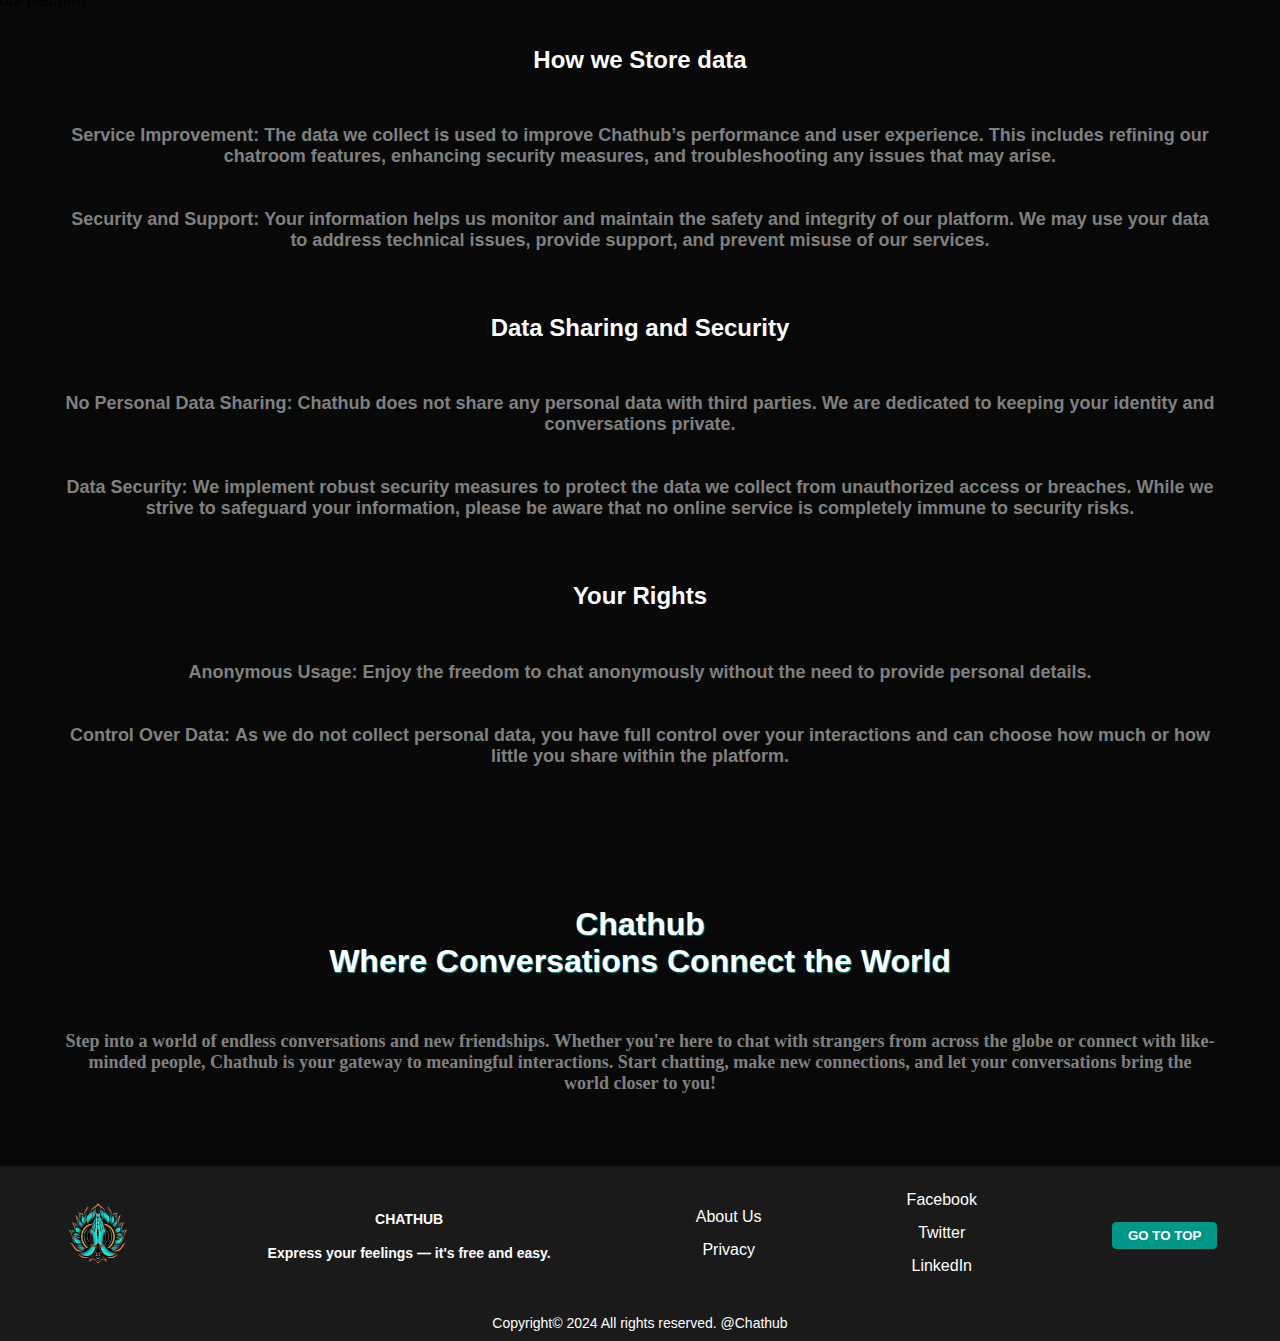
<file: pages/Privacy.html>
<!DOCTYPE html>
<html>
<head>
    <title>Chathub | Privacy</title>
    <!-- CSS File for Styling -->
    <link rel="stylesheet" href="../assets/css/style.css">
    <!-- Logo for WebSite -->
    <link rel="icon" type="Pictures" href="../assets/images/Logo.png">
    <link rel="stylesheet" href="https://fonts.googleapis.com/css2?family=Dancing+Script:wght@400;700&display=swap">
    <link rel="stylesheet" href="https://cdnjs.cloudflare.com/ajax/libs/font-awesome/6.6.0/css/all.min.css" integrity="sha512-Kc323vGBEqzTmouAECnVceyQqyqdsSiqLQISBL29aUW4U/M7pSPA/gEUZQqv1cwx4OnYxTxve5UMg5GT6L4JJg==" crossorigin="anonymous" referrerpolicy="no-referrer" />
</head>
<body>
    <!--Privacy Section-->>
    <div class="banner" id="Privacy">
        <div class="navbar">
            <!--Links to Different Pages-->>
            <a href="../index.html"><img src="../assets/images/Logo.png" alt="Logo" height="70px" width="70px" style="margin-left: 45px;"></a>
            <ul>
                <li><a class="underline" href="../index.html">Home</a></li>
                <li><a class="underline" href="#Privacy">Privacy</a></li>
                <li><a class="underline" href="./about.html">About Us</a></li>
                <li><a><button type="button" class="button-nav" onclick="openModal()">Sign-Up</button></a></li>
            </ul>
        </div>
        <!--Sign-In Sign-UP Modal-->>
        <div id="myModal" class="modal">
            <div class="modal-content">
                <span class="close" onclick="closeModal()">&times;</span>
                <img src="../assets/images/Logo.png" id="regLog" alt="Registration Logo">
                <h2 align="center">Welcome Back</h2><br>
                <p align="center">
                    <span class="account">Don't have an account yet? </span>
                    <a id="signup" > 
                        Sign up for Chathub
                    </a>
                </p>
                <br>
                <form onsubmit="return handleLogin(event)">
                    <input type="email" id="email" name="email" placeholder="&#x2709;   Email" required>
                    <div class="password-container">
                        <input type="password" id="password" name="password" placeholder=" Password" required>
                    </div>
                    <button type="submit" class="login-btn">Login</button>
                </form>
                
                <div class="social-login">
                    <div class="hr-text">
                        <hr class="left">OR<hr class="right">
                    </div>
                    <button type="button" class="google-login" id="createAccountBtn">Create New Account</button>
                </div>      
            </div>
        </div>

        <!--Our Policy Section-->
        <div class="content" id="Home">
            <h1>Privacy Policy</h1>
        <!--Navigation to Policy Section-->>            
                <button class="button-b"><a href="#Downward">&#x25BC;</a></button>
            </div>
        </div>
    </div>
    <section id="Downward">
        <br>
    <h1 class="h1-div" style="margin-top: 10%;">Chathub Privacy Policy</h1>
    
    <p class="p-div">
        Welcome to Chathub! Your privacy is of utmost importance to us. We are committed to ensuring a secure and respectful environment for your online interactions. Here’s how we protect your personal information while you connect with people from around the world:<br><br>
        <h2 class="h2-div">Your Privacy Matters</h2>
        
        <p class="p-div">
            At Chathub, we believe in providing a seamless and anonymous chatting experience. We do not require you to register or provide personal information to use our platform. Our primary goal is to enable spontaneous, genuine conversations while respecting your privacy.<br><br>
            <h2 class="h2-div">What<span style="color: #009688;"> Chathub:</span>  Collects</h2>
            <p class="p-div">
                <ul>
                    <li>We collect non-personal data related to your use of our platform, such as chatroom activity, duration of sessions, and interactions. This information helps us enhance your experience and maintain the quality of our services.</li>
                    <li>We may collect information about your device and connection, including your IP address, browser type, and operating system. This helps us ensure the functionality and security of our platform.</li>
                </ul></p>
                <br><br>
                <div><h2 style="color: #fff; text-align: center;">How we Store data </h2>
                <div class="p-div">                     
                <p style="font-family: aharoni; font-size: 15; font-weight: bold; color: rgb(174,170,170);">
                <ul>
                    <li style="list-style: none;"><b>Service Improvement: </b>The data we collect is used to improve Chathub’s performance and user experience. This includes refining our chatroom features, enhancing security measures, and troubleshooting any issues that may arise.</li><br><br>
                    <li style="list-style: none;"><b>Security and Support: </b>Your information helps us monitor and maintain the safety and integrity of our platform. We may use your data to address technical issues, provide support, and prevent misuse of our services.</li>
                </ul>
            <br><br></p></p> <br>

        </div>
        <div><h2 style="color: #fff; text-align: center;">Data Sharing and Security</h2>
            <div class="p-div">               
                <p style="font-family: aharoni; font-size: 15; font-weight: bold; color: rgb(174,170,170);">
                    <ul>
                        <li style="list-style: none;"><b>No Personal Data Sharing:  </b>Chathub does not share any personal data with third parties. We are dedicated to keeping your identity and conversations private.</li><br><br>
                            <li style="list-style: none;"><b>Data Security:  </b>We implement robust security measures to protect the data we collect from unauthorized access or breaches. While we strive to safeguard your information, please be aware that no online service is completely immune to security risks.</li>
                    </ul>
        <br><br></p></p> <br>
                
        </div>
        <div><h2 style="color: #fff; text-align: center;">Your Rights</h2>
            <div class="p-div">                             
                <p style="font-family: aharoni; font-size: 15; font-weight: bold; color: rgb(174,170,170);">
                    <ul>
                        <li style="list-style: none;"><b>Anonymous Usage: </b>Enjoy the freedom to chat anonymously without the need to provide personal details.</li><br><br>
                            <li style="list-style: none;"><b>Control Over Data:  </b>As we do not collect personal data, you have full control over your interactions and can choose how much or how little you share within the platform.</li>
                    </ul>
         <br><br></p></p> <br>                        
        </div>

        <h1 class="end">Chathub <br>
        Where Conversations Connect the World </h1>
        <p class="p-div">Step into a world of endless conversations and new friendships. Whether you're here to chat with strangers from across the globe or connect with like-minded people, Chathub is your gateway to meaningful interactions. Start chatting, make new connections, and let your conversations bring the world closer to you!
        </p><br><br>
        <br><br> 
    <!-- Footer Section -->
    <footer class="footer">
        <div class="footer-content">
            <a href="#Home" class="footer"><img src="../assets/images/Logo.png" alt="Logo"></a>
            <div class="footer-section">
                
                <p><b>CHATHUB</b></p><br>
                <p><b>Express your feelings — it's free and easy.</b></p>
            </div>
            <div class="footer-section">
                <a href="./about.html" class="underline">About Us</a>
                <a href="./Privacy.html" class="underline">Privacy</a>
            </div>
            <div class="footer-section">
                <a href="https://www.facebook.com/login/" class="underline" target="_blank">
                    <i class="fab fa-facebook"></i> Facebook
                </a>
                <a href="https://x.com/i/flow/login?input_flow_data=%7B%22requested_variant%22%3A%22eyJteCI6IjIifQ%3D%3D%22%7D" class="underline" target="_blank">
                    <i class="fab fa-twitter"></i> Twitter
                </a>
                <a href="https://in.linkedin.com/" class="underline" target="_blank">
                    <i class="fab fa-linkedin"></i> LinkedIn
                </a>
            </div>            
            <button class="go-to-top"><a href="#Home">GO TO TOP</a></button>
        </div>
        <div class="footer-copyright">
            <p>Copyright&#169; 2024 All rights reserved. @Chathub</p>
        </div>
    </footer>
    
    
    
    <script src="../assets/js/script.js"></script>
</body>
</html>
</file>
<file: style.css>
*{
        margin: 0;
        padding: 0;
        font-family: sans-serif;
        background:fixed;    
    }
    body{
        background:rgba(0, 0, 0, 0.97);
    }
    h1{
        transform: transformZ(36);
        transition: 1.5s;
        text-shadow: 1px 1px 1px #009688;
        
    }
    p{
        transform: transformZ(36);;
        transition: 1.2s;
    }
    .banner{
        width: 100%;
        height:100vh;
        background-image: linear-gradient(rgba(0,0,0,0.75), rgba(0,0,0,0.76)), url(Pictures/Back.jpg);
        background-size: cover;
        background-position: center;
    }
    .navbar {
        width: 95%;
        padding: 35px 0;
        display: flex;
        justify-content: space-between;
        align-items: center;
        position: fixed;
        top: 0;
        left: 0;
        background: transparent; /* Fixed background color */
        transition: background-color 0.3s ease; /* Smooth transition for other properties if needed */
    }



    .logo{
        width: 10px;
        cursor: pointer;
        height:10px;
    }
    .navbar ul li{
        list-style: none;
        display:inline-block;
        margin:0 20px;
        position: relative;
    }
    .navbar ul li a {
        text-decoration: none;
        color: #fff;
        text-transform: uppercase;
    }

    .underline::after {
        content: ' ';
        height: 3px;
        width: 0px;
        background: #009688;
        position: absolute;
        left: 0;
        bottom: -4px;
    }

    .underline::before {
        width: 0%;
    }

    .underline:hover::after {
        width: 100%;
        transition: 0.4s;
    }
    .content{
        width: 100%;
        position: absolute;
        margin-top: 5%;
        top: 50%;
        transform: translateY(-50%);
        text-align: center;
        color: #fff;
    }
    .content h1{
        font-size: 70px;
        margin-top: 80px;
    }
    .content p{
        margin: 20px auto;
        font-weight: 100;
        line-height: 25px;
    }
    a[href="Registration FEE.html"]{
        color: #fff;
    }
    .button{
        width: 15%;
        height: 46px;
        text-align:center;
        margin: 20px 10px;
        border-radius: 10px;
        font-weight: bold;
        font-size: 110%;
        border: 2px solid #009688 ;
        background:#009688 ;
        color: #fff;
        cursor: pointer;
        overflow: auto;
        position: relative;
        padding-bottom: 5px; ;
        transition: all 0.8s;
    }
    .button:hover{
        background: transparent;
        border: solid #009688;
        transition: 0.8s;
        width: 17%;
        height: 55px;
    }
    .button:visited{
        background: transparent;
        border: transparent;
    }
    /* Modal container (background) */
    /* Modal container (background) */
    .modal {
        display: none; /* Hidden by default */
        position: fixed;
        z-index: 1; /* Sit on top */
        left: 0;
        top: 0;
        width: 100%; /* Full width */
        height: 100%; /* Full height */
        background-color: rgba(0, 0, 0, 0.7); /* Black background with transparency */
        overflow: hidden; /* Disable scrolling on the page when modal is open */
        opacity: 0; /* Start with an opacity of 0 */
        transition: opacity 0.8s ease-in-out; /* Smooth opacity transition */
    }

    .modal.show {
        display: block; /* Show the modal */
        opacity: 1; /* Fade in to full opacity */
    }

    /* Modal content */
    /* Apply Font Awesome 6 Free to the entire modal */
    /* Apply Font Awesome 6 Free to the entire modal with reduced font weight */
    /* Apply Font Awesome 6 Free to the entire modal with reduced font weight and size */
    .modal-content {
        background-color: #1a1a1a; /* Dark background for the form */
        color: #fff; /* White font color */
        margin: 10% auto; /* Center horizontally with auto */
        padding: 20px;
        padding-bottom: 30px;
        width: 360px; /* Fixed width */
        border-radius: 10px;
        box-shadow: 0 5px 15px rgba(0, 0, 0, 0.5);
        position: relative;
        top: 15%; /* Position the modal 15% from the top */
        transform: translateY(-50%); /* Adjust vertical centering */
        font-family: "Font Awesome 6 Free"; /* Apply Font Awesome to the modal */
        font-weight: 400; /* Set a lighter font weight */
        font-size: 14px; /* Set a smaller font size for the entire modal */
    }

    /* Apply Font Awesome 6 Free specifically to inputs and buttons with reduced font weight and size */

    .modal-content span,
    .modal-content p{
        font-family: "Font Awesome 6 Free"; /* Ensure that all text elements in modal use Font Awesome */
        font-weight: 400; /* Set a lighter font weight */
        font-size: 14px; /* Set a smaller font size */
    }

    /* Adjusting specific elements to have even smaller font sizes */
    .modal-content h2 {
        font-size: 18px;
        text-align: center; /* Slightly larger font for the heading */
    }

    .modal-content p,
    .modal-content span {
        font-size: 13px; /* Smaller font for paragraphs and spans */
        text-align: center;
    }
    .modal-content a{
        cursor:pointer;
    }

    .modal-content input[type="email"],
    .modal-content input[type="password"] {
        font-size: 14px; /* Smaller font for input fields */
        
    }

    .modal-content button {
        font-size: 14px; /* Smaller font for buttons */
    }





    /* Center the logo */
    #regLog {
        display: block;
        margin: 0 auto 20px auto; /* Center logo horizontally with margin on the bottom */
        width: 70px; /* Adjust the logo size as needed */
        height: auto;
    }

    /* Close button */
    .close {
        color: white;
        float: right;
        font-size: 50px; /* Increased size */
        font-weight: 900;
        cursor: pointer;
    }

    .close:hover {
        color: #ccc;
    }

    .close:focus {
        color: lightgray;
        text-decoration: none;
    }

    /* Form inputs */
    .modal-content input[type="email"],
    .modal-content input[type="password"] {
        width: 100%;
        padding: 10px;
        margin: 8px 0;
        background-color: #2a2a2a; /* Darker input background */
        color: #fff;
        border: 1px solid #444; /* Slight border */
        border-radius: 5px;
        box-sizing: border-box;
    }

    /* Login button */
    .login-btn {
        width: 100%;
        padding: 10px;
        background-color: #007BFF; /* Blue background */
        color: white;
        border: none;
        border-radius: 5px;
        cursor: pointer;
        font-size: 16px;
        margin-top: 10px;
    }

    .login-btn:hover {
        background-color: #0056b3; /* Darker blue on hover */
    }

    /* Social login buttons */
    .social-login {
        text-align: center;
        margin-top: 20px;
    }

    .social-login button {
        width: 100%;
        padding: 10px;
        margin-top: 10px;
        background-color: #333; /* Dark button for Apple, Google, etc. */
        color: white;
        border: none;
        border-radius: 5px;
        cursor: pointer;
    }

    .social-login button:hover {
        background-color: #555; /* Darker on hover */
    }


    span{
        background: transparent;
        height:100%;
        width:0%;
        border-radius: 25px;
        position:relative;
        left: 0;
        bottom: 0;
        z-index: -1;
        transition: 0.5s;
        padding-top: 5px;
        font-weight: bolder;
    }
    button:hover button{
        height:100%;
        width:100%;
        background: transparent;

    }
    button:hover{
        border: none;
    }
    a:link{
        color: #fff;
        text-decoration: none;
    }
    a:visited{
        color: #fff;
        text-decoration: none;
    }
    button a:hover{
        color: white;
    }
    .lt{
        color: #009688;
    }
    .account{
        color: #4f4f4f;
    }
    .hr-text {
        display: flex;
        align-items: center;
    }

    .hr-text hr {
        flex-grow: 1;
        border: none;
        border-top: 1px solid #ccc; /* Adjust color and style as needed */
        margin: 0 10px; /* Set the left and right margins to 10px */
    }

    .hr-text span {
        font-size: 16px; /* Adjust font size as needed */
        color: #ccc; /* Adjust color as needed */
        background-color: transparent; /* Match the background color of your container */
        padding: 0 10px; /* Add padding to the span to match the margin of the HR */
        order: 1; /* Set order to 1 to place span in the middle */
    }

    .hr-text hr:first-child {
        order: 0; /* Set order to 0 to place first HR on the left */
    }

    .hr-text hr:last-child {
        order: 2; /* Set order to 2 to place last HR on the right */
    }
    /* Style the password input */
    /* Container to position the icon */
    .password-container {
        position: relative;
    }

    /* Style the password input */
    .password-container input[type="password"] {
        width: 100%;
        padding: 10px 10px 10px 30px; /* Adjust padding to make room for the icon */
        margin: 8px 0;
        background-color: #2a2a2a; /* Darker input background */
        color: white;
        border: 1px solid #444; /* Slight border */
        border-radius: 5px;
        box-sizing: border-box;
    }

    /* Adding the lock icon as a background */
    .password-container::before {
        content: '\f023';
        font-family: "Font Awesome 6 Free";
        font-weight: 900;
        position: absolute;
        left: 10px; /* Position the icon inside the input */
        margin-top: 7%;
        transform: translateY(-50%);
        color: #4f4f4f; /* Lock icon color */
        pointer-events: none; /* Ensure the icon doesn’t interfere with input */
    }
    .button-nav {
        width: 100%;
        height: 46px;
        text-align: center;
        margin: 20px 10px;
        border-radius: 10px;
        font-weight: 200;
        font-size: 100%;
        border: 2px solid #009688;
        background: #009688;
        color: #fff;
        cursor: pointer;
        overflow: auto;
        position: relative;
        padding-bottom: 5px;
        transition: all 0.8s;
    }

    .button-nav:hover {
        transform: scale(1.2);
        transition: 0.8s;
    }
    .button-nav {
        text-decoration: none;
    }
    .button-b {
        font-weight: bolder;
        color: silver;
        background-color: #009688;
        margin-top: 10%;
        border: solid 4px;
        padding: 10px;
        border-radius: 70%;
        animation: upDown 0.6s ease-in-out infinite alternate; /* Continuous up-down animation */
    }

    @keyframes upDown {
        0% {
            transform: translateY(0); /* Start at the original position */
        }
        100% {
            transform: translateY(-10px); /* Move up by 10 pixels */
            background-color: #009687b5;
        }
    }
    .Chat-rooms {
        display: grid;
        grid-template-columns: repeat(3, 1fr); /* 3 columns layout */
        gap: 20px; /* Gap between the boxes */
        margin-top: 70px;
        margin-right: 20%;
        margin-left: 20%;
        border: silver;
        color: silver;
        padding: 20px; /* Add padding inside the container */
        background-color: transparent; /* Optional: background color for better visibility */
    }

    .Chat-rooms div {
        background-color: #555; /* Box background color */
        padding: 20px;
        text-align: center;
        color: white;
        border-radius: 10px; /* Rounded corners */
    }
    .Chat-rooms div:hover{
        transform: scale(1.1);
        transition: 0.3s;
    }
    html {
        scroll-behavior: smooth;
    }
    .button-div {
        width: 90%;
        height: 46px;
        text-align: center;
        margin: 20px 10px;
        border-radius: 10px;
        font-weight: 200;
        font-size: 100%;
        border: 2px solid #009688;
        background: #009688;
        color: #fff;
        cursor: pointer;
        overflow: auto;
        position: relative;
        padding-bottom: 5px;
        transition: all 0.6s;
    }

    .button-div:hover {
        transform: scale(1.2);
        transition: 0.8s;
    }
    .button-div {
        text-decoration: none;
    }
    .h1-div{
        text-align: center;
        color: #fff;;
    }
    .p-div{
        color: white;
        text-align: center;
        margin-left: 5%;
        margin-top: 4%;
        margin-right:5%;
        font-size: large;   
        color: gray;
        font-family:aharoni;
        font-size: 15;
        font-weight: bold;
    }
    .p-div span{
        color: #009688;
        font-weight: bolder;
    }
    .h2-div{
        color: #fff; 
        text-align: center;
        margin-top: 4%;
        font-family: aharoni;
    }
    .Chat-rooms-cards {
        display: grid;
        grid-template-columns: repeat(3, 1fr); /* 3 columns layout */
        gap: 20px; /* Gap between the boxes */
        margin-top: 70px;
        margin-right: 20%;
        margin-left: 20%;
        border: silver;
        color: silver;
        height: 500px;
        padding: 20px; /* Add padding inside the container */
        background-color: transparent; /* Optional: background color for better visibility */
    }

    .Chat-rooms-cards div {
        background-color: #555; /* Box background color */
        padding: 20px;
        margin: 15%;
        text-align: center;
        color: white;
        border-radius: 10px; /* Rounded corners */
        width: 186px;
        align-items: center;
    }
    .Chat-rooms-cards div:hover{
        transform: scale(1.2);
        transition: 0.3s;
    }
    .end{
        color: #fff;
        text-align: center;
        margin-top: 6%;
        margin-bottom: 4%;
    }
    .footer {
        background-color: #1a1a1a;
        color: white;
        padding: 10px 0;
        text-align: center;
        font-family: Aharoni;
    }

    .footer-content {
        display: flex;
        justify-content: space-around;
        align-items: center;
        margin-bottom: 20px;
    }

    .footer-section {
        display: flex;
        flex-direction: column;
        align-items: center;
        margin: 10px;
    }

    .footer-section p {
        margin: 4px 0;
    }

    .footer-section a {
        color: #fff;
        text-decoration: none;
        margin: 5px 0;
        position: relative; /* Needed for the underline effect */
        padding-bottom: 5px; /* Adjust spacing for the underline */
    }

    .footer-section a::after {
        content: '';
        height: 3px;
        width: 0;
        background: #009688; /* Underline color */
        position: absolute;
        left: 0;
        bottom: -1px;
    }
    .footer-section a::before {
        width:0%;
    }
    .footer-section a:hover::after {
        width: 100%; /* Expands underline on hover */
    }

    .go-to-top {
        background-color: #009688;
        border: 1px solid #009688;
        padding: 5px 15px;
        color: #fff;
        font-weight: bolder;
        cursor: pointer;
        border-radius: 4px;
        transition: transform 0.8s ease;
    }

    .go-to-top:hover {
        transform: scale(1.2);
    }

    .footer p {
        margin: 0;
        font-size: 14px;
        color: #fff;
    }

    .footer a {
        color: #fff;
        text-decoration: none;
    }

    .footer a:hover {
        text-decoration: none;
    }
    .contact-form {
        background-color: #1a1a1a;
        padding: 20px;
        border-radius: 10px;
        width: 80%;
        max-width: 600px;
        margin: auto;
    }

    .contact-form label {
        display: block;
        color: #fff;
        margin-bottom: 5px;
        font-family: Aharoni;
    }

    .contact-form input, .contact-form textarea {
        width: 96%;
        padding: 10px;
        margin-bottom: 15px;
        border: 1px solid #444;
        border-radius: 5px;
        background-color: #2a2a2a;
        color: #fff;
        font-family: Aharoni;
    }

    .contact-form button {
        width: 100%;
        padding: 10px;
        background-color: #009688;
        color: #fff;
        border: none;
        border-radius: 5px;
        cursor: pointer;
        font-size: 16px;
    }

    .contact-form button:hover {
        background-color: #00796b;
    }

    .contact-form input::placeholder, .contact-form textarea::placeholder {
        color: #bbb;
    }
    ::-webkit-scrollbar {
        width: 5px;   
        height: 5px;

    }
    ::-webkit-scrollbar-thumb {
        background-color: #333;
        border-radius: 5px;
    }
    
    @keyframes spin {
        0% {
            transform: rotate(0deg);
        }
        100% {
            transform: rotate(360deg);
        }
    }
    
    @keyframes spin {
        0% {
            transform: rotate(0deg);
        }
        100% {
            transform: rotate(360deg);
        }
    }
    @media (max-width: 768px) {
        .content h1 {
            font-size: 40px;
        }
    
        .content p {
            font-size: 18px;
        }
    
        .button, .button-nav {
            width: 50%;
            font-size: 14px;
        }
    }
    
    @media (max-width: 480px) {
        .content h1 {
            font-size: 30px;
        }
    
        .content p {
            font-size: 14px;
        }
    
        .button, .button-nav {
            width: 70%;
            font-size: 12px;
        }
    
        .navbar ul li {
            margin: 0 10px;
        }
    }
</file>
<file: assets/css/style.css>
*{
        margin: 0;
        padding: 0;
        font-family: sans-serif;
        background:fixed;    
    }
    body{
        background:rgba(0, 0, 0, 0.97);
    }
    h1{
        transform: transformZ(36);
        transition: 1.5s;
        text-shadow: 1px 1px 1px #009688;
        
    }
    p{
        transform: transformZ(36);;
        transition: 1.2s;
    }
    .banner{
        width: 100%;
        height:100vh;
        background-image: linear-gradient(rgba(0,0,0,0.75), rgba(0,0,0,0.76)), url(../images/Back.jpg);
        background-size: cover;
        background-position: center;
    }
    .navbar {
        width: 95%;
        padding: 35px 0;
        display: flex;
        justify-content: space-between;
        align-items: center;
        position: fixed;
        top: 0;
        left: 0;
        background: transparent; 
        transition: background-color 0.3s ease; 
    }



    .logo{
        width: 10px;
        cursor: pointer;
        height:10px;
    }
    .navbar ul li{
        list-style: none;
        display:inline-block;
        margin:0 20px;
        position: relative;
    }
    .navbar ul li a {
        text-decoration: none;
        color: #fff;
        text-transform: uppercase;
    }

    .underline::after {
        content: ' ';
        height: 3px;
        width: 0px;
        background: #009688;
        position: absolute;
        left: 0;
        bottom: -4px;
    }

    .underline::before {
        width: 0%;
    }

    .underline:hover::after {
        width: 100%;
        transition: 0.4s;
    }
    .content{
        width: 100%;
        position: absolute;
        margin-top: 5%;
        top: 50%;
        transform: translateY(-50%);
        text-align: center;
        color: #fff;
    }
    .content h1{
        font-size: 70px;
        margin-top: 80px;
    }
    .content p{
        margin: 20px auto;
        font-weight: 100;
        line-height: 25px;
    }
    a[href="Registration FEE.html"]{
        color: #fff;
    }
    .button{
        width: 15%;
        height: 46px;
        text-align:center;
        margin: 20px 10px;
        border-radius: 10px;
        font-weight: bold;
        font-size: 110%;
        border: 2px solid #009688 ;
        background:#009688 ;
        color: #fff;
        cursor: pointer;
        overflow: auto;
        position: relative;
        padding-bottom: 5px; ;
        transition: all 0.8s;
    }
    .button:hover{
        background: transparent;
        border: solid #009688;
        transition: 0.8s;
        width: 17%;
        height: 55px;
    }
    .button:visited{
        background: transparent;
        border: transparent;
    }

    .modal {
        display: none; 
        position: fixed;
        z-index: 1; 
        left: 0;
        top: 0;
        width: 100%; 
        height: 100%; 
        background-color: rgba(0, 0, 0, 0.7); 
        overflow: hidden; 
        opacity: 0; 
        transition: opacity 0.8s ease-in-out; 
    }

    .modal.show {
        display: block;
        opacity: 1;
    }

    .modal-content {
        background-color: #1a1a1a; 
        color: #fff; 
        margin: 10% auto;
        padding: 20px;
        padding-bottom: 30px;
        width: 360px; 
        border-radius: 10px;
        box-shadow: 0 5px 15px rgba(0, 0, 0, 0.5);
        position: relative;
        top: 15%;
        transform: translateY(-50%);
        font-family: "Font Awesome 6 Free";
        font-weight: 400;
        font-size: 14px;
    }

    .modal-content span,
    .modal-content p{
        font-family: "Font Awesome 6 Free";
        font-weight: 400;
        font-size: 14px; 
    }

    
    .modal-content h2 {
        font-size: 18px;
        text-align: center; 
    }

    .modal-content p,
    .modal-content span {
        font-size: 13px; 
        text-align: center;
    }
    .modal-content a{
        cursor:pointer;
    }

    .modal-content input[type="email"],
    .modal-content input[type="password"] {
        font-size: 14px;
        
    }

    .modal-content button {
        font-size: 14px; 
    }


    #regLog {
        display: block;
        margin: 0 auto 20px auto;
        width: 70px;
        height: auto;
    }

    .close {
        color: white;
        float: right;
        font-size: 50px; 
        font-weight: 900;
        cursor: pointer;
    }

    .close:hover {
        color: #ccc;
    }

    .close:focus {
        color: lightgray;
        text-decoration: none;
    }

    .modal-content input[type="email"],
    .modal-content input[type="password"] {
        width: 100%;
        padding: 10px;
        margin: 8px 0;
        background-color: #2a2a2a; 
        color: #fff;
        border: 1px solid #444;
        border-radius: 5px;
        box-sizing: border-box;
    }

    .login-btn {
        width: 100%;
        padding: 10px;
        background-color: #007BFF;
        color: white;
        border: none;
        border-radius: 5px;
        cursor: pointer;
        font-size: 16px;
        margin-top: 10px;
    }

    .login-btn:hover {
        background-color: #0056b3;
    }

    .social-login {
        text-align: center;
        margin-top: 20px;
    }

    .social-login button {
        width: 100%;
        padding: 10px;
        margin-top: 10px;
        background-color: #333;
        color: white;
        border: none;
        border-radius: 5px;
        cursor: pointer;
    }

    .social-login button:hover {
        background-color: #555;
    }


    span{
        background: transparent;
        height:100%;
        width:0%;
        border-radius: 25px;
        position:relative;
        left: 0;
        bottom: 0;
        z-index: -1;
        transition: 0.5s;
        padding-top: 5px;
        font-weight: bolder;
    }
    button:hover button{
        height:100%;
        width:100%;
        background: transparent;

    }
    button:hover{
        border: none;
    }
    a:link{
        color: #fff;
        text-decoration: none;
    }
    a:visited{
        color: #fff;
        text-decoration: none;
    }
    button a:hover{
        color: white;
    }
    .lt{
        color: #009688;
    }
    .account{
        color: #4f4f4f;
    }
    .hr-text {
        display: flex;
        align-items: center;
    }

    .hr-text hr {
        flex-grow: 1;
        border: none;
        border-top: 1px solid #ccc;
        margin: 0 10px;
    }

    .hr-text span {
        font-size: 16px;
        color: #ccc; 
        background-color: transparent;
        padding: 0 10px;
        order: 1;
    }

    .hr-text hr:first-child {
        order: 0; 
    }

    .hr-text hr:last-child {
        order: 2;
    }

    .password-container {
        position: relative;
    }

    .password-container input[type="password"] {
        width: 100%;
        padding: 10px 10px 10px 30px;
        margin: 8px 0;
        background-color: #2a2a2a;
        color: white;
        border: 1px solid #444;
        border-radius: 5px;
        box-sizing: border-box;
    }

    .password-container::before {
        content: '\f023';
        font-family: "Font Awesome 6 Free";
        font-weight: 900;
        position: absolute;
        left: 10px;
        margin-top: 7%;
        transform: translateY(-50%);
        color: #4f4f4f;
        pointer-events: none;
    }
    .button-nav {
        width: 100%;
        height: 46px;
        text-align: center;
        margin: 20px 10px;
        border-radius: 10px;
        font-weight: 200;
        font-size: 100%;
        border: 2px solid #009688;
        background: #009688;
        color: #fff;
        cursor: pointer;
        overflow: auto;
        position: relative;
        padding-bottom: 5px;
        transition: all 0.8s;
    }

    .button-nav:hover {
        transform: scale(1.2);
        transition: 0.8s;
    }
    .button-nav {
        text-decoration: none;
    }
    .button-b {
        font-weight: bolder;
        color: silver;
        background-color: #009688;
        margin-top: 10%;
        border: solid 4px;
        padding: 10px;
        border-radius: 70%;
        animation: upDown 0.6s ease-in-out infinite alternate;
    }

    @keyframes upDown {
        0% {
            transform: translateY(0);
        }
        100% {
            transform: translateY(-10px);
            background-color: #009687b5;
        }
    }
    .Chat-rooms {
        display: grid;
        grid-template-columns: repeat(3, 1fr);
        gap: 20px;
        margin-top: 70px;
        margin-right: 20%;
        margin-left: 20%;
        border: silver;
        color: silver;
        padding: 20px;
        background-color: transparent;
    }

    .Chat-rooms div {
        background-color: #555;
        padding: 20px;
        text-align: center;
        color: white;
        border-radius: 10px;
    }
    .Chat-rooms div:hover{
        transform: scale(1.1);
        transition: 0.3s;
    }
    html {
        scroll-behavior: smooth;
    }
    .button-div {
        width: 90%;
        height: 46px;
        text-align: center;
        margin: 20px 10px;
        border-radius: 10px;
        font-weight: 200;
        font-size: 100%;
        border: 2px solid #009688;
        background: #009688;
        color: #fff;
        cursor: pointer;
        overflow: auto;
        position: relative;
        padding-bottom: 5px;
        transition: all 0.6s;
    }

    .button-div:hover {
        transform: scale(1.2);
        transition: 0.8s;
    }
    .button-div {
        text-decoration: none;
    }
    .h1-div{
        text-align: center;
        color: #fff;;
    }
    .p-div{
        color: white;
        text-align: center;
        margin-left: 5%;
        margin-top: 4%;
        margin-right:5%;
        font-size: large;   
        color: gray;
        font-family:aharoni;
        font-size: 15;
        font-weight: bold;
    }
    .p-div span{
        color: #009688;
        font-weight: bolder;
    }
    .h2-div{
        color: #fff; 
        text-align: center;
        margin-top: 4%;
        font-family: aharoni;
    }
    .Chat-rooms-cards {
        display: grid;
        grid-template-columns: repeat(3, 1fr);
        gap: 20px;
        margin-top: 70px;
        margin-right: 20%;
        margin-left: 20%;
        border: silver;
        color: silver;
        height: 500px;
        padding: 20px;
        background-color: transparent;
    }

    .Chat-rooms-cards div {
        background-color: #555;
        padding: 20px;
        margin: 15%;
        text-align: center;
        color: white;
        border-radius: 10px;
        width: 186px;
        align-items: center;
    }
    .Chat-rooms-cards div:hover{
        transform: scale(1.2);
        transition: 0.3s;
    }
    .end{
        color: #fff;
        text-align: center;
        margin-top: 6%;
        margin-bottom: 4%;
    }
    .footer {
        background-color: #1a1a1a;
        color: white;
        padding: 10px 0;
        text-align: center;
        font-family: Aharoni;
    }

    .footer-content {
        display: flex;
        justify-content: space-around;
        align-items: center;
        margin-bottom: 20px;
    }

    .footer-section {
        display: flex;
        flex-direction: column;
        align-items: center;
        margin: 10px;
    }

    .footer-section p {
        margin: 4px 0;
    }

    .footer-section a {
        color: #fff;
        text-decoration: none;
        margin: 5px 0;
        position: relative; 
        padding-bottom: 5px; 
    }

    .footer-section a::after {
        content: '';
        height: 3px;
        width: 0;
        background: #009688; 
        position: absolute;
        left: 0;
        bottom: -1px;
    }
    .footer-section a::before {
        width:0%;
    }
    .footer-section a:hover::after {
        width: 100%; 
    }

    .go-to-top {
        background-color: #009688;
        border: 1px solid #009688;
        padding: 5px 15px;
        color: #fff;
        font-weight: bolder;
        cursor: pointer;
        border-radius: 4px;
        transition: transform 0.8s ease;
    }

    .go-to-top:hover {
        transform: scale(1.2);
    }

    .footer p {
        margin: 0;
        font-size: 14px;
        color: #fff;
    }

    .footer a {
        color: #fff;
        text-decoration: none;
    }

    .footer a:hover {
        text-decoration: none;
    }
    .contact-form {
        background-color: #1a1a1a;
        padding: 20px;
        border-radius: 10px;
        width: 80%;
        max-width: 600px;
        margin: auto;
    }

    .contact-form label {
        display: block;
        color: #fff;
        margin-bottom: 5px;
        font-family: Aharoni;
    }

    .contact-form input, .contact-form textarea {
        width: 96%;
        padding: 10px;
        margin-bottom: 15px;
        border: 1px solid #444;
        border-radius: 5px;
        background-color: #2a2a2a;
        color: #fff;
        font-family: Aharoni;
    }

    .contact-form button {
        width: 100%;
        padding: 10px;
        background-color: #009688;
        color: #fff;
        border: none;
        border-radius: 5px;
        cursor: pointer;
        font-size: 16px;
    }

    .contact-form button:hover {
        background-color: #00796b;
    }

    .contact-form input::placeholder, .contact-form textarea::placeholder {
        color: #bbb;
    }
    ::-webkit-scrollbar {
        width: 5px;   
        height: 5px;

    }
    ::-webkit-scrollbar-thumb {
        background-color: #333;
        border-radius: 5px;
    }
    
    @keyframes spin {
        0% {
            transform: rotate(0deg);
        }
        100% {
            transform: rotate(360deg);
        }
    }
    
    @keyframes spin {
        0% {
            transform: rotate(0deg);
        }
        100% {
            transform: rotate(360deg);
        }
    }
    @media (max-width: 768px) {
        .content h1 {
            font-size: 40px;
        }
    
        .content p {
            font-size: 18px;
        }
    
        .button, .button-nav {
            width: 50%;
            font-size: 14px;
        }
    }
    
    @media (max-width: 480px) {
        .content h1 {
            font-size: 30px;
        }
    
        .content p {
            font-size: 14px;
        }
    
        .button, .button-nav {
            width: 70%;
            font-size: 12px;
        }
    
        .navbar ul li {
            margin: 0 10px;
        }
    }

@media (max-width: 1024px) {
    .Chat-rooms {
        grid-template-columns: repeat(2, 1fr);
    }
}

/* Mobile View */
@media (max-width: 600px) {
    .Chat-rooms {
        grid-template-columns: 1fr;
    }
}
</file>
<file: assets/css/dashboard.css>
body {
    font-family: Arial, sans-serif;
    margin: 0;
    padding: 0;
    background-color: #f4f4f4;
}

h1 {
    text-align: center;
    color: #333;
    margin-top: 20px;
}

button {
    background-color: #4CAF50;
    color: white;
    padding: 10px 20px;
    border: none;
    cursor: pointer;
    font-size: 16px;
}

button:hover {
    background-color: #45a049;
}

.account-form-container {
    background-color: white;
    width: 400px;
    padding: 30px;
    margin: 50px auto;
    border-radius: 10px;
    box-shadow: 0 0 10px rgba(0, 0, 0, 0.1);
}

input[type="email"],
input[type="password"] {
    width: 100%;
    padding: 10px;
    margin: 10px 0 20px 0;
    border: 1px solid #ccc;
    border-radius: 5px;
    box-sizing: border-box;
}
    form {
        display: flex;
        flex-direction: column;
    }
    p {
        text-align: center;
    }
    a {
        color: #4CAF50;
        text-decoration: none;
    }
    a:hover {
        text-decoration: underline;
    }
    /* Dashboard Styles */
    .dashboard-container {
        width: 80%;
        margin: 50px auto;
        background-color: white;
        padding: 20px;
        border-radius: 10px;
        box-shadow: 0 0 10px rgba(0, 0, 0, 0.1);
    }
    table {
        width: 100%;
        border-collapse: collapse;
        margin: 20px 0;
    }
    table th, table td {
        border: 1px solid #ddd;
        padding: 12px;
        text-align: left;
    }
    table th {
        background-color: #4CAF50;
        color: white;
    }
    table tr:nth-child(even) {
        background-color: #f9f9f9;
    }
    table tr:hover {
        background-color: #f1f1f1;
    }
</file>
